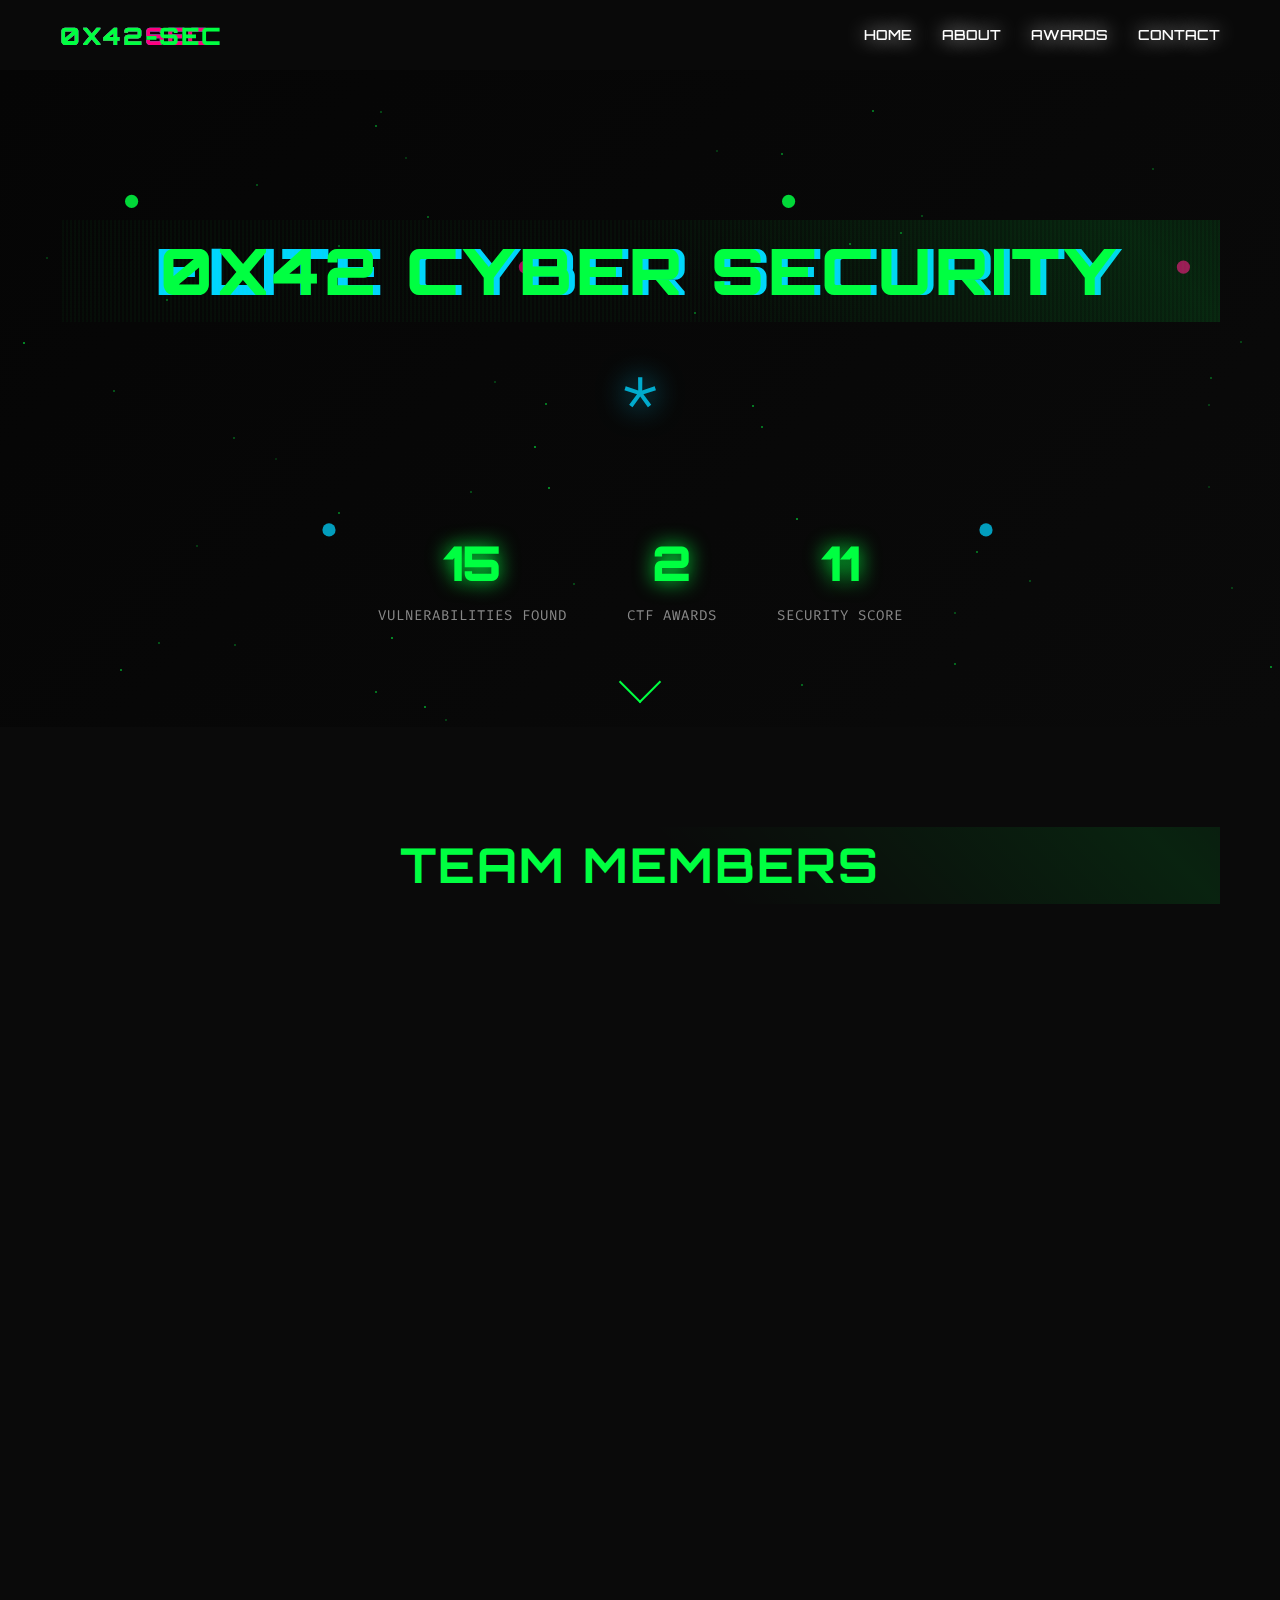
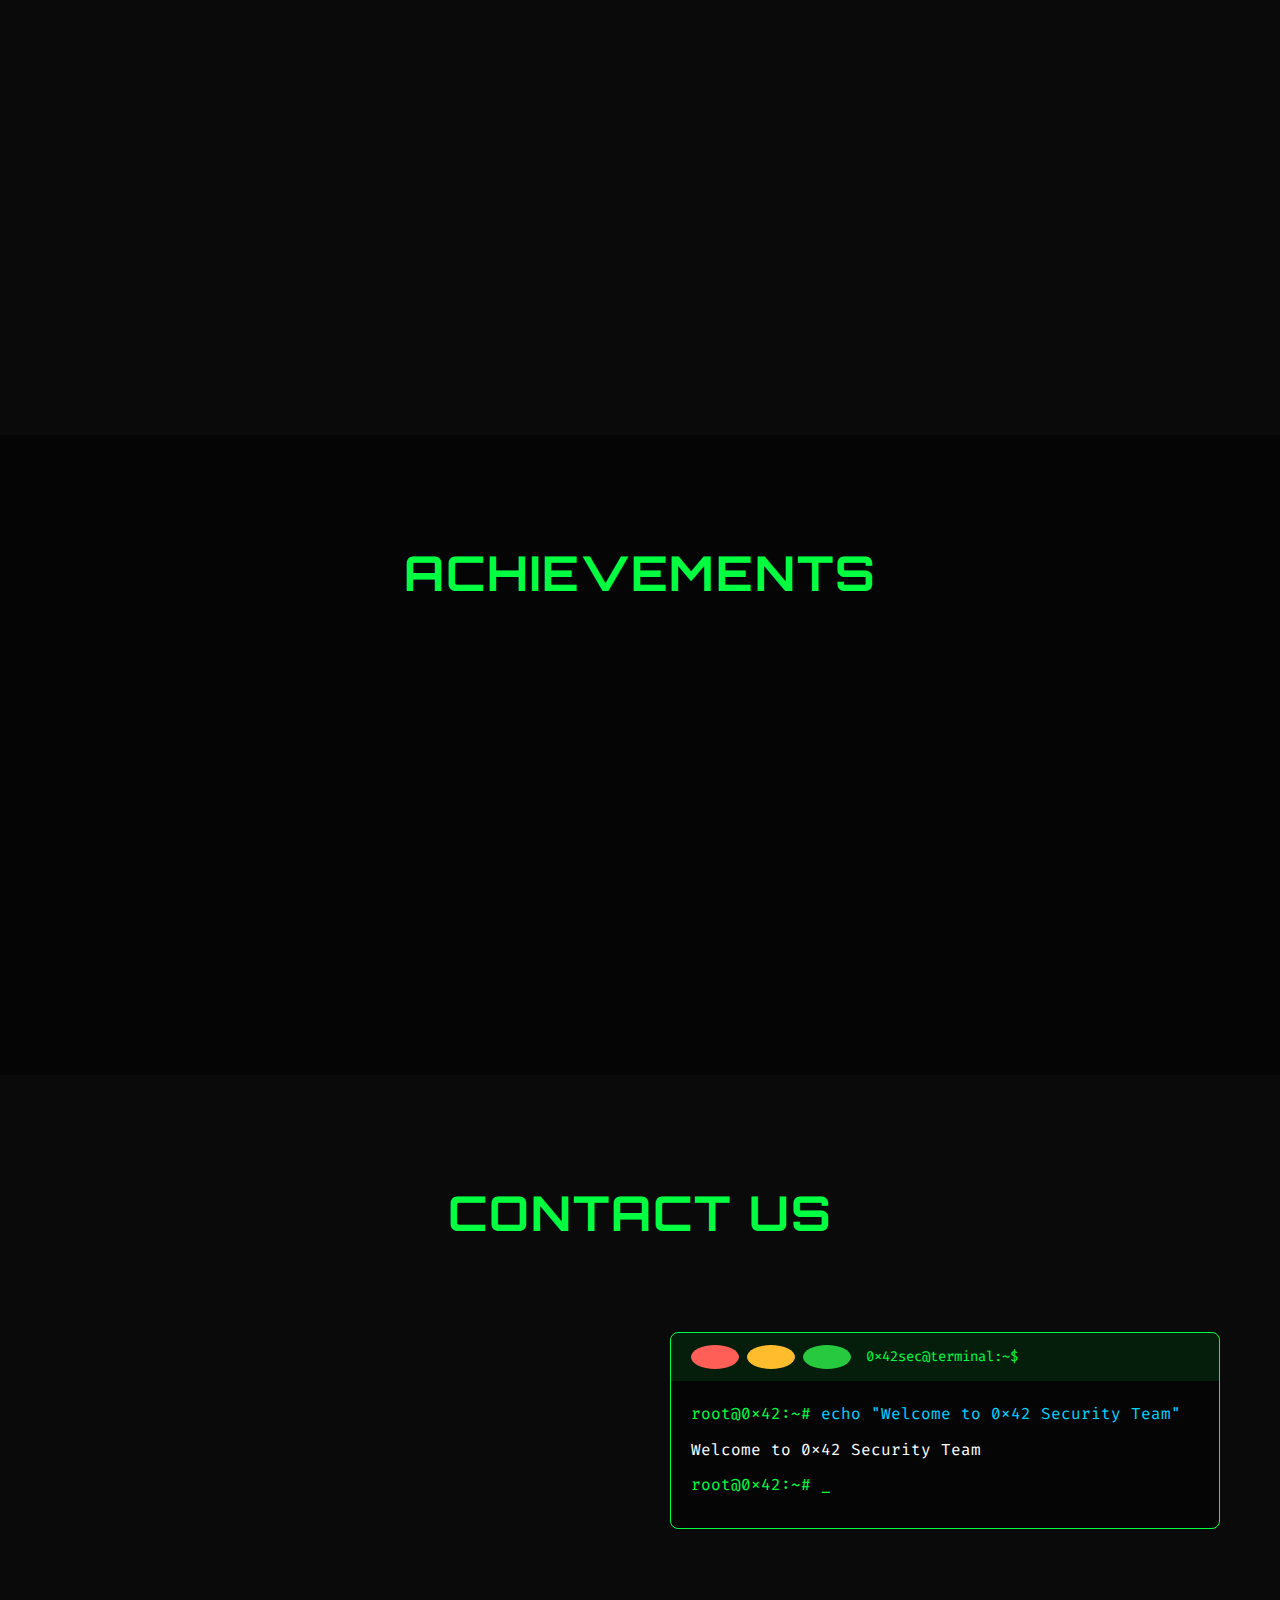
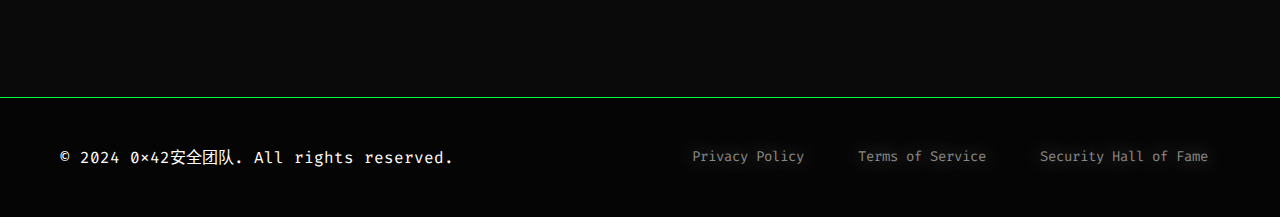
<file: 0x42/index.html>
<!DOCTYPE html>
<html lang="zh-CN">
<head>
    <meta charset="UTF-8">
    <meta name="viewport" content="width=device-width, initial-scale=1.0">
    <title>0x42安全团队 - 0x42 Cyber Security</title>
    <link rel="stylesheet" href="styles.css">
    <link href="https://fonts.googleapis.com/css2?family=Orbitron:wght@400;700;900&family=Fira+Code:wght@300;400;500&display=swap" rel="stylesheet">
</head>
<body>
    <!-- Matrix Rain Background -->
    <canvas id="matrix-canvas"></canvas>
    
    <!-- Glitch Effect Overlay -->
    <div class="glitch-overlay"></div>
    
    <header>
        <nav class="navbar">
            <div class="nav-container">
                <div class="nav-brand">
                    <span class="brand-name glitch-text glitch-hover text-scramble" data-text="0x42Sec">0x42-Sec</span>
                    <span class="brand-subtitle typing-effect">L1in9</span>
                </div>
                <div class="nav-menu">
                    <ul class="nav-list">
                        <li class="nav-item">
                            <a href="#home" class="nav-link neon-text interactive-element">Home</a>
                        </li>
                        <li class="nav-item dropdown">
                            <a href="#about" class="nav-link neon-text interactive-element">About</a>
                        </li>
                        <li class="nav-item">
                            <a href="#awards" class="nav-link neon-text interactive-element">Awards</a>
                        </li>
                        <li class="nav-item">
                            <a href="#contact" class="nav-link neon-text interactive-element">Contact</a>
                        </li>
                    </ul>
                </div>
            </div>
        </nav>
    </header>

    <main>
        <section id="home" class="hero-section">
            <div class="hero-particles"></div>
            <div class="hero-content">
                <div class="hero-text">
                    <h1 class="hero-title glitch-text hologram text-scramble" data-text="ELITE CYBER SECURITY">0x42 CYBER SECURITY</h1>
                    <div class="hero-separator neon-line animate-on-hover">*</div>
                    <p class="hero-subtitle typing-effect neon-text">Penetrating • Defending • Innovating</p>
                    <div class="hero-stats">
                        <div class="stat-item interactive-element magnetic">
                            <span class="stat-number" data-target="137">0</span>
                            <span class="stat-label">Vulnerabilities Found</span>
                        </div>
                        <div class="stat-item interactive-element magnetic">
                            <span class="stat-number" data-target="12">0</span>
                            <span class="stat-label">CTF Awards</span>
                        </div>
                        <div class="stat-item interactive-element magnetic">
                            <span class="stat-number" data-target="99">0</span>
                            <span class="stat-label">Security Score</span>
                        </div>
                    </div>
                </div>
            </div>
            <div class="scroll-indicator interactive-element">
                <div class="scroll-arrow"></div>
            </div>
        </section>

        <section id="about" class="about-section">
            <div class="container">
                <h2 class="section-title glitch-text text-scramble hologram" data-text="TEAM MEMBERS">TEAM MEMBERS</h2>
                <div class="team-grid">
                    <div class="team-member cyber-card card-enhanced tilt-effect particle-hover fade-in-up stagger-1">
                        <div class="member-avatar">
                            <img src="微信图片_20250319202330.jpg" alt="Alex Chen" class="avatar-image interactive-element">
                            <div class="status-indicator online"></div>
                        </div>
                        <div class="member-info">
                            <h3 class="member-name neon-text text-scramble">Alex Chen</h3>
                            <div class="member-role">Team Leader & Penetration Tester</div>
                            <div class="member-bio">
                                <p>10年安全经验，专精Web渗透测试和红队攻击</p>
                            </div>
                            <div class="member-skills">
                                <span class="skill-tag interactive-element btn-ripple">OSCP</span>
                                <span class="skill-tag interactive-element btn-ripple">CISSP</span>
                                <span class="skill-tag interactive-element btn-ripple">Python</span>
                                <span class="skill-tag interactive-element btn-ripple">Metasploit</span>
                            </div>
                            <div class="member-contact">
                                <span class="contact-item interactive-element">📧 alex@0x42sec.com</span>
                                <a href="https://twitter.com/AlexChen_Sec" target="_blank" class="contact-item blog-link interactive-element neon-border">🐦 @AlexChen_Sec</a>
                            </div>
                        </div>
                        <div class="card-glow"></div>
                    </div>

                    <div class="team-member cyber-card card-enhanced tilt-effect particle-hover fade-in-up stagger-2">
                        <div class="member-avatar">
                            <div class="avatar-placeholder interactive-element">👩‍💻</div>
                            <div class="status-indicator online"></div>
                        </div>
                        <div class="member-info">
                            <h3 class="member-name neon-text text-scramble">Sarah Wang</h3>
                            <div class="member-role">Vulnerability Researcher</div>
                            <div class="member-bio">
                                <p>专注于0day挖掘和逆向工程，发现多个CVE漏洞</p>
                            </div>
                            <div class="member-skills">
                                <span class="skill-tag interactive-element btn-ripple">IDA Pro</span>
                                <span class="skill-tag interactive-element btn-ripple">Ghidra</span>
                                <span class="skill-tag interactive-element btn-ripple">Fuzzing</span>
                                <span class="skill-tag interactive-element btn-ripple">C/C++</span>
                            </div>
                            <div class="member-contact">
                                <span class="contact-item interactive-element">📧 sarah@0x42sec.com</span>
                                <a href="https://blog.sarahwang.sec" target="_blank" class="contact-item blog-link interactive-element neon-border">📝 blog.sarahwang.sec</a>
                            </div>
                        </div>
                        <div class="card-glow"></div>
                    </div>

                    <div class="team-member cyber-card card-enhanced tilt-effect particle-hover fade-in-up stagger-3">
                        <div class="member-avatar">
                            <div class="avatar-placeholder interactive-element">👨‍💻</div>
                            <div class="status-indicator away"></div>
                        </div>
                        <div class="member-info">
                            <h3 class="member-name neon-text text-scramble">Mike Johnson</h3>
                            <div class="member-role">Malware Analyst</div>
                            <div class="member-bio">
                                <p>恶意软件分析专家，擅长APT攻击链分析</p>
                            </div>
                            <div class="member-skills">
                                <span class="skill-tag interactive-element btn-ripple">YARA</span>
                                <span class="skill-tag interactive-element btn-ripple">Volatility</span>
                                <span class="skill-tag interactive-element btn-ripple">Assembly</span>
                                <span class="skill-tag interactive-element btn-ripple">SANS</span>
                            </div>
                            <div class="member-contact">
                                <span class="contact-item interactive-element">📧 mike@0x42sec.com</span>
                                <a href="https://blog.mikejohnson.sec" target="_blank" class="contact-item blog-link interactive-element neon-border">📝 blog.mikejohnson.sec</a>
                            </div>
                        </div>
                        <div class="card-glow"></div>
                    </div>

                    <div class="team-member cyber-card card-enhanced tilt-effect particle-hover fade-in-up stagger-4">
                        <div class="member-avatar">
                            <div class="avatar-placeholder interactive-element">👩‍💻</div>
                            <div class="status-indicator online"></div>
                        </div>
                        <div class="member-info">
                            <h3 class="member-name neon-text text-scramble">Lisa Zhang</h3>
                            <div class="member-role">DevSecOps Engineer</div>
                            <div class="member-bio">
                                <p>安全开发运维专家，构建安全CI/CD流水线</p>
                            </div>
                            <div class="member-skills">
                                <span class="skill-tag interactive-element btn-ripple">Docker</span>
                                <span class="skill-tag interactive-element btn-ripple">Kubernetes</span>
                                <span class="skill-tag interactive-element btn-ripple">SAST</span>
                                <span class="skill-tag interactive-element btn-ripple">DAST</span>
                            </div>
                            <div class="member-contact">
                                <span class="contact-item interactive-element">📧 lisa@0x42sec.com</span>
                                <a href="https://github.com/lisazhang" target="_blank" class="contact-item blog-link interactive-element neon-border">💻 github.com/lisazhang</a>
                            </div>
                        </div>
                        <div class="card-glow"></div>
                    </div>

                    <div class="team-member cyber-card card-enhanced tilt-effect particle-hover fade-in-up stagger-5">
                        <div class="member-avatar">
                            <div class="avatar-placeholder interactive-element">👨‍💻</div>
                            <div class="status-indicator online"></div>
                        </div>
                        <div class="member-info">
                            <h3 class="member-name neon-text text-scramble">David Kim</h3>
                            <div class="member-role">Forensics Specialist</div>
                            <div class="member-bio">
                                <p>数字取证专家，专精网络流量分析和事件响应</p>
                            </div>
                            <div class="member-skills">
                                <span class="skill-tag interactive-element btn-ripple">Wireshark</span>
                                <span class="skill-tag interactive-element btn-ripple">Splunk</span>
                                <span class="skill-tag interactive-element btn-ripple">DFIR</span>
                                <span class="skill-tag interactive-element btn-ripple">EnCase</span>
                            </div>
                            <div class="member-contact">
                                <span class="contact-item interactive-element">📧 david@0x42sec.com</span>
                                <span class="contact-item interactive-element">🎓 GCFA Certified</span>
                            </div>
                        </div>
                        <div class="card-glow"></div>
                    </div>

                    <div class="team-member cyber-card card-enhanced tilt-effect particle-hover fade-in-up stagger-5">
                        <div class="member-avatar">
                            <div class="avatar-placeholder">👩‍💻</div>
                            <div class="status-indicator online"></div>
                        </div>
                        <div class="member-info">
                            <h3 class="member-name">Emma Rodriguez</h3>
                            <div class="member-role">Social Engineering Expert</div>
                            <div class="member-bio">
                                <p>社会工程学专家，专注于人员安全意识培训</p>
                            </div>
                            <div class="member-skills">
                                <span class="skill-tag">OSINT</span>
                                <span class="skill-tag">Phishing</span>
                                <span class="skill-tag">Psychology</span>
                                <span class="skill-tag">Training</span>
                            </div>
                            <div class="member-contact">
                                <span class="contact-item">📧 emma@0x42sec.com</span>
                                <span class="contact-item">📚 Security Awareness Lead</span>
                            </div>
                        </div>
                        <div class="card-glow"></div>
                    </div>
                </div>
            </div>
        </section>

        <section id="awards" class="awards-section">
            <div class="container">
                <h2 class="section-title glitch-text" data-text="ACHIEVEMENTS">ACHIEVEMENTS</h2>
                <div class="awards-grid">
                    <div class="award-item">
                        <div class="award-icon">🏆</div>
                        <h3>CTF Championships</h3>
                        <p>Multiple first-place finishes in international competitions</p>
                    </div>
                    <div class="award-item">
                        <div class="award-icon">🎯</div>
                        <h3>Bug Bounty Hunter</h3>
                        <p>Top-ranked researchers on major platforms</p>
                    </div>
                    <div class="award-item">
                        <div class="award-icon">🔐</div>
                        <h3>Security Certifications</h3>
                        <p>OSCP, CISSP, CEH certified professionals</p>
                    </div>
                </div>
            </div>
        </section>

        <section id="contact" class="contact-section">
            <div class="container">
                <h2 class="section-title glitch-text" data-text="CONTACT US">CONTACT US</h2>
                <div class="contact-content">
                    <div class="contact-info">
                        <div class="contact-item">
                            <div class="contact-icon">📧</div>
                            <span>contact@0x42sec.com</span>
                        </div>
                        <div class="contact-item">
                            <div class="contact-icon">🌐</div>
                            <span>www.0x42sec.com</span>
                        </div>
                        <div class="contact-item">
                            <div class="contact-icon">💬</div>
                            <span>Join our Discord community</span>
                        </div>
                    </div>
                    <div class="terminal-window">
                        <div class="terminal-header">
                            <div class="terminal-buttons">
                                <span class="btn red"></span>
                                <span class="btn yellow"></span>
                                <span class="btn green"></span>
                            </div>
                            <span class="terminal-title">0x42sec@terminal:~$</span>
                        </div>
                        <div class="terminal-body">
                            <div class="terminal-line">
                                <span class="prompt">root@0x42:~# </span>
                                <span class="command typing-command">echo "Welcome to 0x42 Security Team"</span>
                            </div>
                            <div class="terminal-line">
                                <span class="output">Welcome to 0x42 Security Team</span>
                            </div>
                            <div class="terminal-line">
                                <span class="prompt">root@0x42:~# </span>
                                <span class="cursor">_</span>
                            </div>
                        </div>
                    </div>
                </div>
            </div>
        </section>
    </main>

    <footer>
        <div class="container">
            <div class="footer-content">
                <p>&copy; 2024 0x42安全团队. All rights reserved.</p>
                <div class="footer-links">
                    <a href="#" class="neon-text">Privacy Policy</a>
                    <a href="#" class="neon-text">Terms of Service</a>
                    <a href="#" class="neon-text">Security Hall of Fame</a>
                </div>
            </div>
        </div>
    </footer>

    <script src="script.js"></script>
</body>
</html>
</file>
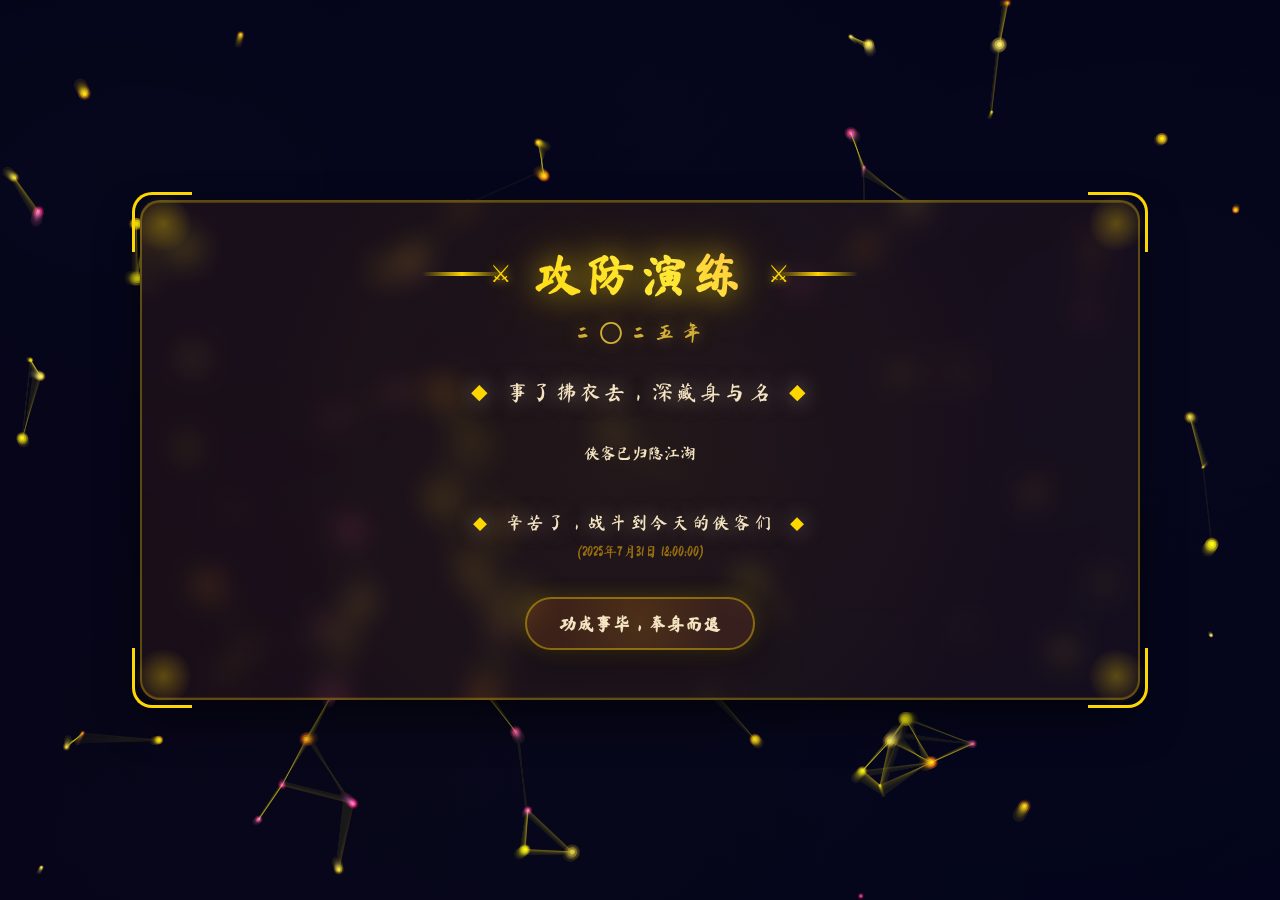
<file: hw/index.html>
<!DOCTYPE html>
<html lang="zh-CN">
<head>
    <meta charset="UTF-8">
    <meta name="viewport" content="width=device-width, initial-scale=1.0">
    <title>2025国家安全攻防演练倒计时</title>
    <link rel="stylesheet" href="style.css">
    <link rel="stylesheet" href="https://cdnjs.cloudflare.com/ajax/libs/font-awesome/6.4.0/css/all.min.css">
    <link href="https://fonts.googleapis.com/css2?family=Ma+Shan+Zheng&family=Zhi+Mang+Xing&display=swap" rel="stylesheet">
</head>
<body>
    <!-- 背景山水画效果 -->
    <div class="mountain-bg"></div>
    <div class="clouds-bg"></div>
    
    <!-- 飘落的花瓣 -->
    <div class="petals-container"></div>
    
    <div class="countdown-container">
        <!-- 武侠风格装饰边框 -->
        <div class="ancient-border">
            <div class="corner top-left"></div>
            <div class="corner top-right"></div>
            <div class="corner bottom-left"></div>
            <div class="corner bottom-right"></div>
        </div>
        
        <!-- 主标题 -->
        <div class="title-section">
            <div class="sword-decoration left"></div>
            <h1>攻防演练</h1>
            <div class="sword-decoration right"></div>
        </div>
        
        <div class="subtitle">二〇二五年</div>
        
        <div class="countdown-title">
            <span class="ancient-text">事了拂衣去，深藏身与名</span>
        </div>
        
        <!-- 倒计时区域 -->
        <div class="countdown" id="countdown">
            <div class="time-section">
                <div class="time-container">
                    <div class="time" id="days">00</div>
                    <div class="time-glow"></div>
                </div>
                <div class="label">天</div>
            </div>
            <div class="time-section">
                <div class="time-container">
                    <div class="time" id="hours">00</div>
                    <div class="time-glow"></div>
                </div>
                <div class="label">时</div>
            </div>
            <div class="time-section">
                <div class="time-container">
                    <div class="time" id="minutes">00</div>
                    <div class="time-glow"></div>
                </div>
                <div class="label">分</div>
            </div>
            <div class="time-section">
                <div class="time-container">
                    <div class="time" id="seconds">00</div>
                    <div class="time-glow"></div>
                </div>
                <div class="label">秒</div>
            </div>
        </div>
        
        <div class="end-time">
            <span class="ancient-text">辛苦了，战斗到今天的侠客们</span>
            <br>
            <span class="modern-time">(2025年7月31日 18:00:00)</span>
        </div>
        
        <div class="security-badge">
            <span>功成事毕，奉身而退</span>
            <div class="badge-glow"></div>
        </div>
    </div>
    
    <!-- 粒子背景 -->
    <canvas id="particle-bg"></canvas>
    
    <script src="script.js"></script>
</body>
</html>
</file>
<file: 0x42/styles.css>
* {
    margin: 0;
    padding: 0;
    box-sizing: border-box;
}

:root {
    --primary-color: #00ff41;
    --secondary-color: #ff0080;
    --accent-color: #00d4ff;
    --bg-dark: #0a0a0a;
    --bg-darker: #050505;
    --text-light: #ffffff;
    --text-gray: #888888;
    --neon-glow: 0 0 20px currentColor;
}

body {
    font-family: 'Fira Code', monospace;
    line-height: 1.6;
    color: var(--text-light);
    background: var(--bg-dark);
    overflow-x: hidden;
}

/* Matrix Rain Background */
#matrix-canvas {
    position: fixed;
    top: 0;
    left: 0;
    width: 100%;
    height: 100%;
    z-index: -2;
    opacity: 0.1;
}

/* Glitch Overlay */
.glitch-overlay {
    position: fixed;
    top: 0;
    left: 0;
    width: 100%;
    height: 100%;
    background: linear-gradient(
        90deg,
        transparent 98%,
        rgba(0, 255, 65, 0.03) 100%
    );
    z-index: -1;
    animation: glitch-overlay 2s infinite;
}

@keyframes glitch-overlay {
    0%, 100% { transform: translateX(0); }
    20% { transform: translateX(-2px); }
    40% { transform: translateX(2px); }
    60% { transform: translateX(-1px); }
    80% { transform: translateX(1px); }
}

/* Glitch Text Effect */
.glitch-text {
    position: relative;
    font-family: 'Orbitron', monospace;
    font-weight: 700;
    text-transform: uppercase;
    letter-spacing: 2px;
}

.glitch-text::before,
.glitch-text::after {
    content: attr(data-text);
    position: absolute;
    top: 0;
    left: 0;
    width: 100%;
    height: 100%;
}

.glitch-text::before {
    animation: glitch-1 0.5s infinite;
    color: var(--secondary-color);
    z-index: -1;
}

.glitch-text::after {
    animation: glitch-2 0.5s infinite;
    color: var(--accent-color);
    z-index: -2;
}

@keyframes glitch-1 {
    0%, 100% { transform: translate(0); }
    20% { transform: translate(-2px, 2px); }
    40% { transform: translate(-2px, -2px); }
    60% { transform: translate(2px, 2px); }
    80% { transform: translate(2px, -2px); }
}

@keyframes glitch-2 {
    0%, 100% { transform: translate(0); }
    20% { transform: translate(2px, 2px); }
    40% { transform: translate(2px, -2px); }
    60% { transform: translate(-2px, 2px); }
    80% { transform: translate(-2px, -2px); }
}

/* Neon Text Effect */
.neon-text {
    color: var(--primary-color);
    text-shadow: var(--neon-glow);
    transition: all 0.3s ease;
    position: relative;
}

.neon-text::after {
    content: '';
    position: absolute;
    top: 0;
    left: 0;
    width: 100%;
    height: 100%;
    background: linear-gradient(45deg, transparent, rgba(0, 255, 65, 0.1), transparent);
    opacity: 0;
    transition: opacity 0.3s ease;
    pointer-events: none;
}

.neon-text:hover::after {
    opacity: 1;
}

.neon-text:hover {
    color: var(--accent-color);
    text-shadow: 0 0 30px currentColor, 0 0 60px currentColor;
    transform: scale(1.05);
}

/* Mouse Trail Effect */
.mouse-trail {
    position: fixed;
    width: 6px;
    height: 6px;
    background: var(--primary-color);
    border-radius: 50%;
    pointer-events: none;
    z-index: 9999;
    opacity: 0.8;
    animation: trail-fade 0.5s ease-out forwards;
}

@keyframes trail-fade {
    0% {
        opacity: 0.8;
        transform: scale(1);
    }
    100% {
        opacity: 0;
        transform: scale(0.3);
    }
}

/* Typing Effect */
.typing-effect {
    overflow: hidden;
    border-right: 2px solid var(--primary-color);
    white-space: nowrap;
    animation: typing 3s steps(40, end), blink-caret 0.75s step-end infinite;
}

@keyframes typing {
    from { width: 0; }
    to { width: 100%; }
}

@keyframes blink-caret {
    from, to { border-color: transparent; }
    50% { border-color: var(--primary-color); }
}

/* Header Styles */
.navbar {
    background: rgba(10, 10, 10, 0.95);
    backdrop-filter: blur(10px);
    position: fixed;
    top: 0;
    width: 100%;
    z-index: 1000;
}

.nav-container {
    max-width: 1200px;
    margin: 0 auto;
    padding: 0 20px;
    display: flex;
    justify-content: space-between;
    align-items: center;
    height: 70px;
}

.nav-brand {
    display: flex;
    flex-direction: column;
    align-items: flex-start;
}

.brand-name {
    font-size: 24px;
    font-weight: 900;
    color: var(--primary-color);
    text-decoration: none;
    font-family: 'Orbitron', monospace;
}

.brand-subtitle {
    font-size: 12px;
    color: var(--text-gray);
    margin-top: -2px;
    font-family: 'Fira Code', monospace;
}

.nav-menu {
    display: flex;
    align-items: center;
}

.nav-list {
    display: flex;
    list-style: none;
    align-items: center;
    margin: 0;
    padding: 0;
}

.nav-item {
    position: relative;
    margin-left: 30px;
}

.nav-link {
    text-decoration: none;
    color: var(--text-light);
    font-weight: 500;
    padding: 10px 0;
    transition: all 0.3s ease;
    font-family: 'Orbitron', monospace;
    text-transform: uppercase;
    font-size: 14px;
    position: relative;
    overflow: hidden;
}

/* Dropdown Menu */
.dropdown-menu {
    position: absolute;
    top: 100%;
    left: 0;
    background: rgba(10, 10, 10, 0.95);
    backdrop-filter: blur(10px);
    min-width: 250px;
    border: 1px solid var(--primary-color);
    border-radius: 4px;
    opacity: 0;
    visibility: hidden;
    transform: translateY(-10px);
    transition: all 0.3s ease;
    list-style: none;
    padding: 10px 0;
}

.dropdown:hover .dropdown-menu {
    opacity: 1;
    visibility: visible;
    transform: translateY(0);
}

.dropdown-menu a {
    display: block;
    padding: 12px 20px;
    color: var(--text-light);
    text-decoration: none;
    transition: all 0.3s ease;
    font-family: 'Fira Code', monospace;
    position: relative;
    overflow: hidden;
}

.dropdown-menu a::before {
    content: '';
    position: absolute;
    top: 0;
    left: -100%;
    width: 100%;
    height: 100%;
    background: linear-gradient(90deg, transparent, rgba(0, 255, 65, 0.2), transparent);
    transition: left 0.4s ease;
}

.dropdown-menu a:hover::before {
    left: 100%;
}

.dropdown-menu a:hover {
    background: rgba(0, 255, 65, 0.1);
    color: var(--primary-color);
    text-shadow: var(--neon-glow);
    transform: translateX(10px);
}

/* Hero Section */
.hero-section {
    background: linear-gradient(135deg, var(--bg-darker) 0%, var(--bg-dark) 100%);
    color: white;
    padding: 150px 0 100px;
    text-align: center;
    margin-top: 70px;
    position: relative;
    overflow: hidden;
}

.hero-particles {
    position: absolute;
    top: 0;
    left: 0;
    width: 100%;
    height: 100%;
    background: url('data:image/svg+xml,<svg xmlns="http://www.w3.org/2000/svg" viewBox="0 0 100 100"><circle cx="20" cy="20" r="1" fill="%2300ff41" opacity="0.3"><animate attributeName="opacity" values="0.3;1;0.3" dur="2s" repeatCount="indefinite"/></circle><circle cx="80" cy="30" r="1" fill="%23ff0080" opacity="0.3"><animate attributeName="opacity" values="0.3;1;0.3" dur="3s" repeatCount="indefinite"/></circle><circle cx="50" cy="70" r="1" fill="%2300d4ff" opacity="0.3"><animate attributeName="opacity" values="0.3;1;0.3" dur="2.5s" repeatCount="indefinite"/></circle></svg>') repeat;
    animation: float 20s infinite linear;
}

@keyframes float {
    0% { transform: translateY(0px); }
    100% { transform: translateY(-100px); }
}

.hero-content {
    max-width: 1200px;
    margin: 0 auto;
    padding: 0 20px;
    position: relative;
    z-index: 2;
}

.hero-title {
    font-size: 64px;
    font-weight: 900;
    letter-spacing: 4px;
    margin-bottom: 20px;
    font-family: 'Orbitron', monospace;
    color: var(--primary-color);
}

.hero-separator {
    font-size: 64px;
    font-weight: 100;
    opacity: 0.8;
    margin: 20px 0;
    color: var(--accent-color);
}

.neon-line {
    text-shadow: 0 0 30px currentColor;
    animation: pulse-neon 2s infinite;
}

@keyframes pulse-neon {
    0%, 100% { text-shadow: 0 0 30px currentColor; }
    50% { text-shadow: 0 0 50px currentColor, 0 0 80px currentColor; }
}

.hero-subtitle {
    font-size: 24px;
    margin: 30px 0;
    color: var(--text-gray);
    font-family: 'Fira Code', monospace;
}

.hero-stats {
    display: flex;
    justify-content: center;
    gap: 60px;
    margin-top: 50px;
}

.stat-item {
    text-align: center;
}

.stat-number {
    display: block;
    font-size: 48px;
    font-weight: 900;
    color: var(--primary-color);
    font-family: 'Orbitron', monospace;
    text-shadow: var(--neon-glow);
}

.stat-label {
    font-size: 14px;
    color: var(--text-gray);
    text-transform: uppercase;
    letter-spacing: 1px;
}

.scroll-indicator {
    position: absolute;
    bottom: 30px;
    left: 50%;
    transform: translateX(-50%);
}

.scroll-arrow {
    width: 30px;
    height: 30px;
    border: 2px solid var(--primary-color);
    border-top: none;
    border-right: none;
    transform: rotate(-45deg);
    animation: bounce 2s infinite;
}

@keyframes bounce {
    0%, 20%, 50%, 80%, 100% { transform: translateY(0) rotate(-45deg); }
    40% { transform: translateY(-10px) rotate(-45deg); }
    60% { transform: translateY(-5px) rotate(-45deg); }
}

/* Section Styles */
.container {
    max-width: 1200px;
    margin: 0 auto;
    padding: 0 20px;
}

section {
    padding: 100px 0;
}

.section-title {
    text-align: center;
    font-size: 48px;
    margin-bottom: 80px;
    color: var(--primary-color);
    font-family: 'Orbitron', monospace;
    transition: all 0.3s ease;
    cursor: default;
    position: relative;
}

.section-title:hover {
    transform: scale(1.05);
    text-shadow: 0 0 30px var(--primary-color);
    filter: brightness(1.2);
}

/* About Section */
.about-section {
    background: var(--bg-dark);
}

/* Team Members Section */
.team-grid {
    display: grid;
    grid-template-columns: repeat(auto-fit, minmax(300px, 1fr));
    gap: 40px; /* 从25px增加到40px */
    margin-top: 50px;
    padding: 0 20px;
}

@media (max-width: 768px) {
    .team-grid {
        grid-template-columns: 1fr;
        gap: 30px; /* 从20px增加到30px */
    }
}

@media (min-width: 1200px) {
    .team-grid {
        grid-template-columns: repeat(3, 1fr);
    }
}

.team-member {
    background: rgba(0, 255, 65, 0.05);
    border: 1px solid rgba(0, 255, 65, 0.2);
    border-radius: 15px;
    padding: 25px;
    transition: all 0.3s ease;
    position: relative;
    overflow: hidden;
    display: flex;
    flex-direction: column;
    align-items: center;
    text-align: center;
}

.team-member:hover {
    transform: translateY(-10px) scale(1.05);
    border-color: var(--primary-color);
    box-shadow: 0 20px 40px rgba(0, 255, 65, 0.3);
}

.member-avatar {
    position: relative;
    margin-bottom: 20px;
}

.avatar-placeholder {
    width: 80px;
    height: 80px;
    background: linear-gradient(45deg, var(--primary-color), var(--secondary-color));
    border-radius: 50%;
    display: flex;
    align-items: center;
    justify-content: center;
    font-size: 2rem;
    margin: 0 auto;
    border: 3px solid rgba(0, 255, 65, 0.3);
    transition: all 0.3s ease;
}

.avatar-image {
    width: 80px;
    height: 80px;
    border-radius: 50%;
    object-fit: cover;
    margin: 0 auto;
    border: 3px solid rgba(0, 255, 65, 0.3);
    transition: all 0.3s ease;
    display: block;
}

.team-member:hover .avatar-placeholder,
.team-member:hover .avatar-image {
    transform: scale(1.1);
}

/* Enhanced Interactive Effects */
.interactive-element {
    transition: all 0.3s cubic-bezier(0.4, 0, 0.2, 1);
    cursor: pointer;
}

/* 为团队成员内的interactive-element禁用默认hover效果 */
.team-member .interactive-element:hover {
    transform: none;
    filter: brightness(1.1);
}

/* 为非团队成员的interactive-element保留原有效果 */
.interactive-element:not(.team-member *):hover {
    transform: translateY(-2px);
    filter: brightness(1.2);
}

/* Enhanced Card Hover Effects */
.card-enhanced {
    position: relative;
    overflow: hidden;
    transition: all 0.4s cubic-bezier(0.4, 0, 0.2, 1);
    transform-style: preserve-3d;
}

/* 为团队成员的card-enhanced禁用transform效果 */
.team-member.card-enhanced:hover {
    box-shadow: 
        0 20px 40px rgba(0, 255, 65, 0.2),
        0 0 30px rgba(0, 255, 65, 0.1),
        inset 0 0 20px rgba(0, 255, 65, 0.05);
    border-color: #00ff41;
    /* 不添加transform，让team-member的transform生效 */
}

/* 为非团队成员的card-enhanced保留原有效果 */
.card-enhanced:not(.team-member):hover {
    box-shadow: 
        0 20px 40px rgba(0, 255, 65, 0.2),
        0 0 30px rgba(0, 255, 65, 0.1),
        inset 0 0 20px rgba(0, 255, 65, 0.05);
    border-color: #00ff41;
    transform: translateY(-5px);
}

.card-enhanced::before {
    content: '';
    position: absolute;
    top: 0;
    left: -100%;
    width: 100%;
    height: 100%;
    background: linear-gradient(90deg, transparent, rgba(0, 255, 65, 0.1), transparent);
    transition: left 0.5s;
    z-index: 1;
}

.card-enhanced:hover::before {
    left: 100%;
}

/* Tilt Effect */
.tilt-effect {
    transition: transform 0.3s ease-out;
}

/* Magnetic Effect */
.magnetic {
    transition: transform 0.2s ease-out;
    will-change: transform;
}

/* Enhanced Ripple Animation */
@keyframes ripple {
    0% {
        transform: scale(0);
        opacity: 1;
    }
    100% {
        transform: scale(4);
        opacity: 0;
    }
}

/* Particle Hover Effect */
.particle-hover {
    position: relative;
    overflow: hidden;
}

.particle-hover::after {
    content: '';
    position: absolute;
    top: 50%;
    left: 50%;
    width: 0;
    height: 0;
    background: radial-gradient(circle, rgba(0, 255, 65, 0.3) 0%, transparent 70%);
    border-radius: 50%;
    transform: translate(-50%, -50%);
    transition: all 0.6s ease;
    pointer-events: none;
}

.particle-hover:hover::after {
    width: 200px;
    height: 200px;
}

/* Enhanced Glow Effects */
.glow-on-hover {
    transition: all 0.3s ease;
}

.glow-on-hover:hover {
    box-shadow: 
        0 0 20px rgba(0, 255, 65, 0.6),
        0 0 40px rgba(0, 255, 65, 0.4),
        0 0 60px rgba(0, 255, 65, 0.2);
    text-shadow: 0 0 10px rgba(0, 255, 65, 0.8);
}

/* Cyberpunk Grid Effect */
.cyberpunk-grid {
    background-image: 
        linear-gradient(rgba(0, 255, 65, 0.1) 1px, transparent 1px),
        linear-gradient(90deg, rgba(0, 255, 65, 0.1) 1px, transparent 1px);
    background-size: 20px 20px;
    transition: background-size 0.3s ease;
}

.cyberpunk-grid:hover {
    background-size: 15px 15px;
}

/* Enhanced Button Ripple */
.btn-ripple {
    position: relative;
    overflow: hidden;
    transform: translate3d(0, 0, 0);
}

.btn-ripple::before {
    content: '';
    position: absolute;
    top: 50%;
    left: 50%;
    width: 0;
    height: 0;
    border-radius: 50%;
    background: rgba(255, 255, 255, 0.5);
    transform: translate(-50%, -50%);
    transition: width 0.6s, height 0.6s;
}

.btn-ripple:hover::before {
    width: 300px;
    height: 300px;
}

/* Hologram Effect */
.hologram {
    position: relative;
    background: linear-gradient(45deg, transparent 30%, rgba(0, 255, 65, 0.1) 50%, transparent 70%);
    background-size: 200% 200%;
    animation: hologram-scan 3s linear infinite;
}

@keyframes hologram-scan {
    0% { background-position: -200% -200%; }
    100% { background-position: 200% 200%; }
}

.hologram::before {
    content: '';
    position: absolute;
    top: 0;
    left: 0;
    right: 0;
    bottom: 0;
    background: 
        repeating-linear-gradient(
            90deg,
            transparent,
            transparent 2px,
            rgba(0, 255, 65, 0.03) 2px,
            rgba(0, 255, 65, 0.03) 4px
        );
    pointer-events: none;
}

/* Matrix Code Rain on Hover */
.matrix-hover {
    position: relative;
    overflow: hidden;
}

.matrix-hover::after {
    content: '01010101010101010101010101010101010101010101';
    position: absolute;
    top: -100%;
    left: 0;
    right: 0;
    color: rgba(0, 255, 65, 0.3);
    font-family: 'Courier New', monospace;
    font-size: 12px;
    line-height: 1;
    white-space: nowrap;
    overflow: hidden;
    transition: top 0.5s ease;
    pointer-events: none;
}

.matrix-hover:hover::after {
    top: 100%;
}

/* Enhanced Scroll Animations */
.fade-in-up {
    opacity: 0;
    transform: translateY(50px);
    transition: all 0.8s cubic-bezier(0.4, 0, 0.2, 1);
}

.slide-in-left {
    opacity: 0;
    transform: translateX(-50px);
    transition: all 0.8s cubic-bezier(0.4, 0, 0.2, 1);
}

.slide-in-right {
    opacity: 0;
    transform: translateX(50px);
    transition: all 0.8s cubic-bezier(0.4, 0, 0.2, 1);
}

.zoom-in {
    opacity: 0;
    transform: scale(0.8);
    transition: all 0.8s cubic-bezier(0.4, 0, 0.2, 1);
}

/* Stagger Animation Classes */
.stagger-1 { animation-delay: 0.1s; }
.stagger-2 { animation-delay: 0.2s; }
.stagger-3 { animation-delay: 0.3s; }
.stagger-4 { animation-delay: 0.4s; }
.stagger-5 { animation-delay: 0.5s; }

/* Enhanced Skill Tags */
.skill-tag {
    transition: all 0.3s ease;
    animation: float 3s ease-in-out infinite;
}

.skill-tag:hover {
    transform: translateY(-5px) scale(1.05);
    box-shadow: 0 10px 20px rgba(0, 255, 65, 0.3);
    animation: float 3s ease-in-out infinite, glow-pulse 1s infinite;
}

/* Enhanced Mouse Trail */
.mouse-trail {
    position: fixed;
    width: 6px;
    height: 6px;
    background: radial-gradient(circle, #00ff41 0%, transparent 70%);
    border-radius: 50%;
    pointer-events: none;
    z-index: 9999;
    animation: trail-fade 0.5s ease-out forwards;
}

@keyframes trail-fade {
    0% {
        opacity: 1;
        transform: scale(1);
    }
    100% {
        opacity: 0;
        transform: scale(0);
    }
}

/* Parallax Enhancement */
.parallax-element {
    will-change: transform;
}

/* Enhanced Navigation Hover */
.nav-link {
    position: relative;
    overflow: hidden;
}

.nav-link::after {
    content: '';
    position: absolute;
    bottom: 0;
    left: -100%;
    width: 100%;
    height: 2px;
    background: linear-gradient(90deg, transparent, #00ff41, transparent);
    transition: left 0.5s ease;
}

.nav-link:hover::after {
    left: 100%;
}

/* Enhanced Team Member Cards */
.team-member {
    transition: all 0.5s cubic-bezier(0.4, 0, 0.2, 1);
    transform-origin: center;
}

.team-member:hover {
    transform: translateY(-5px) scale(1.02);
}

.team-member .avatar {
    transition: all 0.4s ease;
    position: relative;
    overflow: hidden;
}

.team-member .avatar::before {
    content: '';
    position: absolute;
    top: 0;
    left: 0;
    right: 0;
    bottom: 0;
    background: linear-gradient(45deg, transparent 30%, rgba(0, 255, 65, 0.2) 50%, transparent 70%);
    opacity: 0;
    transition: opacity 0.3s ease;
}

.team-member:hover .avatar::before {
    opacity: 1;
}

/* Contact Item Enhancements */
.contact-item {
    transition: all 0.3s ease;
    position: relative;
}

.contact-item::before {
    content: '';
    position: absolute;
    top: 0;
    left: 0;
    right: 0;
    bottom: 0;
    background: rgba(0, 255, 65, 0.1);
    opacity: 0;
    transition: opacity 0.3s ease;
    border-radius: inherit;
}

.contact-item:hover::before {
    opacity: 1;
}

.contact-item:hover {
    transform: translateX(5px);
    border-left: 3px solid #00ff41;
    box-shadow: 0 0 30px rgba(0, 255, 65, 0.5);
}

.status-indicator.offline {
    background: #666;
}

/* Additional Animation Keyframes for Enhanced Effects */

@keyframes ripple {
    0% {
        transform: scale(0);
        opacity: 1;
    }
    100% {
        transform: scale(4);
        opacity: 0;
    }
}

@keyframes float {
    0%, 100% {
        transform: translateY(0px);
    }
    50% {
        transform: translateY(-10px);
    }
}

@keyframes slideInFromLeft {
    0% {
        transform: translateX(-100%);
        opacity: 0;
    }
    100% {
        transform: translateX(0);
        opacity: 1;
    }
}

@keyframes slideInFromRight {
    0% {
        transform: translateX(100%);
        opacity: 0;
    }
    100% {
        transform: translateX(0);
        opacity: 1;
    }
}

@keyframes slideInFromBottom {
    0% {
        transform: translateY(100%);
        opacity: 0;
    }
    100% {
        transform: translateY(0);
        opacity: 1;
    }
}

@keyframes zoomIn {
    0% {
        transform: scale(0);
        opacity: 0;
    }
    100% {
        transform: scale(1);
        opacity: 1;
    }
}

@keyframes rotateIn {
    0% {
        transform: rotate(-180deg) scale(0);
        opacity: 0;
    }
    100% {
        transform: rotate(0deg) scale(1);
        opacity: 1;
    }
}

@keyframes glow-pulse {
    0%, 100% {
        box-shadow: 0 0 5px var(--primary-color);
    }
    50% {
        box-shadow: 0 0 20px var(--primary-color), 0 0 30px var(--primary-color);
    }
}

@keyframes text-glow {
    0%, 100% {
        text-shadow: 0 0 10px var(--primary-color);
    }
    50% {
        text-shadow: 0 0 20px var(--primary-color), 0 0 30px var(--primary-color);
    }
}

@keyframes shake {
    0%, 100% { transform: translateX(0); }
    10%, 30%, 50%, 70%, 90% { transform: translateX(-2px); }
    20%, 40%, 60%, 80% { transform: translateX(2px); }
}

@keyframes fadeInUp {
    0% {
        opacity: 0;
        transform: translateY(30px);
    }
    100% {
        opacity: 1;
        transform: translateY(0);
    }
}

@keyframes fadeInDown {
    0% {
        opacity: 0;
        transform: translateY(-30px);
    }
    100% {
        opacity: 1;
        transform: translateY(0);
    }
}

@keyframes fadeInLeft {
    0% {
        opacity: 0;
        transform: translateX(-30px);
    }
    100% {
        opacity: 1;
        transform: translateX(0);
    }
}

@keyframes fadeInRight {
    0% {
        opacity: 0;
        transform: translateX(30px);
    }
    100% {
        opacity: 1;
        transform: translateX(0);
    }
}

/* Enhanced Hover States with Animations */
.animate-on-hover {
    transition: all 0.3s ease;
}

.animate-on-hover:hover {
    animation: glow-pulse 1s infinite;
}

.slide-in-left {
    animation: slideInFromLeft 0.8s ease-out;
}

.slide-in-right {
    animation: slideInFromRight 0.8s ease-out;
}

.slide-in-bottom {
    animation: slideInFromBottom 0.8s ease-out;
}

.zoom-in {
    animation: zoomIn 0.6s ease-out;
}

.rotate-in {
    animation: rotateIn 0.8s ease-out;
}

.fade-in-up {
    animation: fadeInUp 0.8s ease-out;
}

.fade-in-down {
    animation: fadeInDown 0.8s ease-out;
}

.fade-in-left {
    animation: fadeInLeft 0.8s ease-out;
}

.fade-in-right {
    animation: fadeInRight 0.8s ease-out;
}

/* Stagger Animation Classes */
.stagger-1 { animation-delay: 0.1s; }
.stagger-2 { animation-delay: 0.2s; }
.stagger-3 { animation-delay: 0.3s; }
.stagger-4 { animation-delay: 0.4s; }
.stagger-5 { animation-delay: 0.5s; }
.stagger-6 { animation-delay: 0.6s; }

/* Interactive Elements Enhancement */
.interactive-element {
    transition: all 0.3s cubic-bezier(0.4, 0, 0.2, 1);
    cursor: pointer;
}

.interactive-element:hover {
    transform: translateY(-5px) scale(1.02);
    filter: brightness(1.1);
}

.interactive-element:active {
    transform: translateY(-2px) scale(0.98);
}

/* Magnetic Effect Enhancement */
.magnetic {
    transition: transform 0.2s ease-out;
}

/* Tilt Effect */
.tilt-effect {
    transition: transform 0.3s ease;
    transform-style: preserve-3d;
}

/* Glitch Effect Enhancement */
.glitch-hover:hover {
    animation: shake 0.5s ease-in-out;
}

/* Neon Border Effect */
.neon-border {
    border: 2px solid var(--primary-color);
    box-shadow: 
        0 0 5px var(--primary-color),
        inset 0 0 5px var(--primary-color);
    transition: all 0.3s ease;
}

.neon-border:hover {
    box-shadow: 
        0 0 20px var(--primary-color),
        0 0 40px var(--primary-color),
        inset 0 0 20px var(--primary-color);
}

/* Particle Effect on Hover */
.particle-hover {
    position: relative;
    overflow: hidden;
}

.particle-hover::before {
    content: '';
    position: absolute;
    top: 0;
    left: 0;
    width: 100%;
    height: 100%;
    background: radial-gradient(circle, var(--primary-color) 1px, transparent 1px);
    background-size: 20px 20px;
    opacity: 0;
    transition: opacity 0.3s ease;
    pointer-events: none;
}

.particle-hover:hover::before {
    opacity: 0.1;
    animation: float 2s ease-in-out infinite;
}

/* Cyberpunk Grid Effect */
.cyber-grid {
    background-image: 
        linear-gradient(rgba(0, 255, 65, 0.1) 1px, transparent 1px),
        linear-gradient(90deg, rgba(0, 255, 65, 0.1) 1px, transparent 1px);
    background-size: 20px 20px;
    position: relative;
}

.cyber-grid::before {
    content: '';
    position: absolute;
    top: 0;
    left: 0;
    width: 100%;
    height: 100%;
    background: linear-gradient(45deg, transparent 49%, rgba(0, 255, 65, 0.05) 50%, transparent 51%);
    opacity: 0;
    transition: opacity 0.3s ease;
}

.cyber-grid:hover::before {
    opacity: 1;
}

/* Enhanced Card Hover Effects */
.card-enhanced {
    position: relative;
    overflow: hidden;
    transition: all 0.3s ease;
}

.card-enhanced::before {
    content: '';
    position: absolute;
    top: 0;
    left: -100%;
    width: 100%;
    height: 100%;
    background: linear-gradient(90deg, transparent, rgba(255, 255, 255, 0.1), transparent);
    transition: left 0.5s ease;
}

.card-enhanced:hover::before {
    left: 100%;
}

.card-enhanced:hover {
    transform: translateY(-10px) rotateX(5deg);
    box-shadow: 0 20px 40px rgba(0, 255, 65, 0.3);
}

/* Button Ripple Effect */
.btn-ripple {
    position: relative;
    overflow: hidden;
}

.btn-ripple::after {
    content: '';
    position: absolute;
    top: 50%;
    left: 50%;
    width: 0;
    height: 0;
    border-radius: 50%;
    background: rgba(255, 255, 255, 0.3);
    transform: translate(-50%, -50%);
    transition: width 0.3s ease, height 0.3s ease;
}

.btn-ripple:hover::after {
    width: 300px;
    height: 300px;
}

/* Text Scramble Effect */
.text-scramble {
    position: relative;
}

.text-scramble:hover {
    animation: text-scramble 0.5s ease-in-out;
}

@keyframes text-scramble {
    0%, 100% { opacity: 1; }
    50% { opacity: 0.5; }
}

/* Hologram Effect */
.hologram {
    position: relative;
    background: linear-gradient(45deg, transparent 30%, rgba(0, 255, 65, 0.1) 50%, transparent 70%);
    background-size: 200% 200%;
    animation: hologram-shift 3s ease-in-out infinite;
}

@keyframes hologram-shift {
    0%, 100% { background-position: 0% 50%; }
    50% { background-position: 100% 50%; }
}

/* Matrix Code Rain on Hover */
.matrix-hover {
    position: relative;
    overflow: hidden;
}

.matrix-hover::after {
    content: '01010101010101010101010101010101010101010101';
    position: absolute;
    top: -100%;
    left: 0;
    width: 100%;
    height: 100%;
    color: var(--primary-color);
    font-family: 'Fira Code', monospace;
    font-size: 12px;
    line-height: 1.2;
    opacity: 0;
    transition: all 0.5s ease;
    word-wrap: break-word;
    overflow: hidden;
}

.matrix-hover:hover::after {
    top: 0;
    opacity: 0.3;
    animation: matrix-rain 2s linear infinite;
}

@keyframes matrix-rain {
    0% { transform: translateY(-100%); }
    100% { transform: translateY(100%); }
}-indicator {
    position: absolute;
    bottom: 5px;
    right: 5px;
    width: 16px;
    height: 16px;
    border-radius: 50%;
    border: 2px solid #000;
}

.status-indicator.online {
    background: #00ff41;
    box-shadow: 0 0 10px #00ff41;
}

.status-indicator.away {
    background: #ff9500;
    box-shadow: 0 0 10px #ff9500;
}

.member-info {
    width: 100%;
}

.member-name {
    color: var(--primary-color);
    font-size: 1.4rem;
    margin-bottom: 8px;
    font-weight: 600;
}

.member-role {
    color: var(--secondary-color);
    font-size: 1rem;
    margin-bottom: 15px;
    font-weight: 500;
}

.member-bio {
    margin-bottom: 20px;
}

.member-bio p {
    color: #ccc;
    line-height: 1.6;
    font-size: 0.9rem;
}

.member-skills {
    display: flex;
    flex-wrap: wrap;
    gap: 8px;
    justify-content: center;
    margin-bottom: 20px;
}

.skill-tag {
    background: rgba(0, 255, 65, 0.1);
    color: var(--primary-color);
    padding: 4px 10px;
    border-radius: 15px;
    font-size: 0.75rem;
    border: 1px solid rgba(0, 255, 65, 0.3);
    transition: all 0.3s ease;
}

.skill-tag:hover {
    background: rgba(0, 255, 65, 0.2);
    transform: scale(1.05);
}

.member-contact {
    display: flex;
    flex-direction: column;
    gap: 8px;
    align-items: center;
}

/* Member contact items */
.member-contact .contact-item {
    color: #999;
    font-size: 0.8rem;
    padding: 4px 8px;
    background: rgba(255, 255, 255, 0.05);
    border-radius: 10px;
    transition: all 0.3s ease;
    text-decoration: none;
    display: inline-block;
    position: relative;
    z-index: 10;
}

.member-contact .contact-item:hover {
    color: var(--primary-color);
    background: rgba(0, 255, 65, 0.1);
}

/* Blog and social media links */
.member-contact .blog-link {
    cursor: pointer;
    position: relative;
    overflow: hidden;
    z-index: 15;
}

.member-contact .blog-link:hover {
    color: var(--secondary-color) !important;
    background: rgba(255, 20, 147, 0.1) !important;
    transform: translateY(-2px);
    box-shadow: 0 4px 15px rgba(255, 20, 147, 0.3);
}

.member-contact .blog-link::before {
    content: '';
    position: absolute;
    top: 0;
    left: -100%;
    width: 100%;
    height: 100%;
    background: linear-gradient(90deg, transparent, rgba(255, 255, 255, 0.2), transparent);
    transition: left 0.5s;
    z-index: -1;
}

.member-contact .blog-link:hover::before {
    left: 100%;
}

/* Legacy styles for backward compatibility */
.about-grid {
    display: grid;
    grid-template-columns: repeat(auto-fit, minmax(350px, 1fr));
    gap: 40px;
    margin-top: 50px;
}

.cyber-card {
    background: linear-gradient(145deg, rgba(0, 255, 65, 0.05), rgba(0, 212, 255, 0.05));
    border: 1px solid var(--primary-color);
    border-radius: 12px;
    padding: 30px;
    position: relative;
    overflow: hidden;
    transition: all 0.3s ease;
}

.cyber-card:hover {
    transform: translateY(-5px);
    border-color: var(--accent-color);
    box-shadow: 0 15px 30px rgba(0, 255, 65, 0.2);
}

.card-header {
    display: flex;
    align-items: center;
    margin-bottom: 20px;
}

.card-icon {
    font-size: 32px;
    margin-right: 15px;
}

.card-header h3 {
    font-size: 24px;
    color: var(--primary-color);
    font-family: 'Orbitron', monospace;
}

.card-content p {
    color: var(--text-gray);
    margin-bottom: 20px;
    line-height: 1.6;
}

.tech-stack {
    display: flex;
    flex-wrap: wrap;
    gap: 10px;
}

.tech-tag {
    background: rgba(0, 255, 65, 0.1);
    border: 1px solid var(--primary-color);
    padding: 5px 12px;
    border-radius: 20px;
    font-size: 12px;
    color: var(--primary-color);
    font-family: 'Fira Code', monospace;
    transition: all 0.3s ease;
    cursor: pointer;
    position: relative;
    overflow: hidden;
}

.tech-tag::before {
    content: '';
    position: absolute;
    top: 0;
    left: -100%;
    width: 100%;
    height: 100%;
    background: linear-gradient(90deg, transparent, rgba(0, 255, 65, 0.3), transparent);
    transition: left 0.4s ease;
}

.tech-tag:hover::before {
    left: 100%;
}

.tech-tag:hover {
    background: rgba(0, 255, 65, 0.2);
    transform: translateY(-2px) scale(1.1);
    box-shadow: 0 5px 15px rgba(0, 255, 65, 0.3);
    border-color: var(--accent-color);
    color: var(--accent-color);
}

.card-glow {
    position: absolute;
    top: -50%;
    left: -50%;
    width: 200%;
    height: 200%;
    background: radial-gradient(circle, rgba(0, 255, 65, 0.1) 0%, transparent 70%);
    opacity: 0;
    transition: opacity 0.3s ease;
    z-index: 1;
    pointer-events: none;
}

.cyber-card:hover .card-glow {
    opacity: 1;
}

/* Awards Section */
.awards-section {
    background: var(--bg-darker);
}

.awards-grid {
    display: grid;
    grid-template-columns: repeat(auto-fit, minmax(300px, 1fr));
    gap: 40px;
}

.award-item {
    text-align: center;
    padding: 40px 20px;
    background: rgba(255, 0, 128, 0.05);
    border: 1px solid var(--secondary-color);
    border-radius: 12px;
    transition: all 0.3s ease;
}

.award-item::before {
    content: '';
    position: absolute;
    top: 0;
    left: 0;
    width: 100%;
    height: 100%;
    background: radial-gradient(circle at center, rgba(255, 0, 128, 0.1), transparent);
    opacity: 0;
    transition: opacity 0.3s ease;
    pointer-events: none;
}

.award-item:hover::before {
    opacity: 1;
}

.award-item:hover {
    transform: translateY(-5px);
    border-color: var(--accent-color);
    box-shadow: 0 15px 30px rgba(255, 0, 128, 0.2);
}

.award-item:hover .award-icon {
    transform: scale(1.2) rotate(10deg);
    filter: drop-shadow(0 0 20px var(--secondary-color));
}

.award-icon {
    font-size: 48px;
    margin-bottom: 20px;
}

.award-item h3 {
    font-size: 24px;
    color: var(--secondary-color);
    margin-bottom: 15px;
    font-family: 'Orbitron', monospace;
}

.award-item p {
    color: var(--text-gray);
}

/* Contact Section */
.contact-section {
    background: var(--bg-dark);
}

.contact-content {
    display: grid;
    grid-template-columns: 1fr 1fr;
    gap: 60px;
    align-items: start;
}

.contact-info {
    display: flex;
    flex-direction: column;
    gap: 30px;
}

.contact-item {
    display: flex;
    align-items: center;
    gap: 15px;
    font-size: 18px;
    color: var(--text-light);
    transition: all 0.3s ease;
    padding: 15px;
    border-radius: 8px;
    position: relative;
    overflow: hidden;
}

.contact-item::before {
    content: '';
    position: absolute;
    top: 0;
    left: -100%;
    width: 100%;
    height: 100%;
    background: linear-gradient(90deg, transparent, rgba(0, 255, 65, 0.1), transparent);
    transition: left 0.5s ease;
}

.contact-item:hover::before {
    left: 100%;
}

.contact-item:hover {
    background: rgba(0, 255, 65, 0.05);
    transform: translateX(10px);
    color: var(--primary-color);
}

.contact-item:hover .contact-icon {
    transform: scale(1.2) rotate(15deg);
    color: var(--accent-color);
}

.contact-icon {
    font-size: 24px;
}

/* Terminal Window */
.terminal-window {
    background: var(--bg-darker);
    border: 1px solid var(--primary-color);
    border-radius: 8px;
    overflow: hidden;
    font-family: 'Fira Code', monospace;
    transition: all 0.3s ease;
    position: relative;
}

.terminal-window::before {
    content: '';
    position: absolute;
    top: 0;
    left: 0;
    width: 100%;
    height: 100%;
    background: linear-gradient(45deg, transparent, rgba(0, 255, 65, 0.05), transparent);
    opacity: 0;
    transition: opacity 0.3s ease;
    pointer-events: none;
}

.terminal-window:hover::before {
    opacity: 1;
}

.terminal-window:hover {
    border-color: var(--accent-color);
    box-shadow: 0 10px 30px rgba(0, 255, 65, 0.2);
    transform: translateY(-5px);
}

.terminal-header {
    background: rgba(0, 255, 65, 0.1);
    padding: 12px 20px;
    display: flex;
    align-items: center;
    gap: 15px;
}

.terminal-buttons {
    display: flex;
    gap: 8px;
}

.btn {
    width: 12px;
    height: 12px;
    border-radius: 50%;
}

.btn.red { background: #ff5f56; }
.btn.yellow { background: #ffbd2e; }
.btn.green { background: #27ca3f; }

/* Enhanced Terminal Button Hover Effects */
.btn.red, .btn.yellow, .btn.green {
    width: 12px;
    height: 12px;
    border-radius: 50%;
    transition: all 0.3s ease;
    cursor: pointer;
}

.btn.red:hover { 
    background: #ff5f56; 
    box-shadow: 0 0 15px #ff5f56;
    transform: scale(1.2);
}

.btn.yellow:hover { 
    background: #ffbd2e; 
    box-shadow: 0 0 15px #ffbd2e;
    transform: scale(1.2);
}

.btn.green:hover { 
    background: #27ca3f; 
    box-shadow: 0 0 15px #27ca3f;
    transform: scale(1.2);
}

.terminal-title {
    color: var(--primary-color);
    font-size: 14px;
}

.terminal-body {
    padding: 20px;
}

.terminal-line {
    margin-bottom: 10px;
    display: flex;
    align-items: center;
}

.prompt {
    color: var(--primary-color);
    margin-right: 10px;
}

.command {
    color: var(--accent-color);
}

.output {
    color: var(--text-light);
}

.cursor {
    color: var(--primary-color);
    animation: blink 1s infinite;
}

@keyframes blink {
    0%, 50% { opacity: 1; }
    51%, 100% { opacity: 0; }
}

/* Footer */
footer {
    background: var(--bg-darker);
    border-top: 1px solid var(--primary-color);
    padding: 40px 0;
}

.footer-content {
    display: flex;
    justify-content: space-between;
    align-items: center;
}

.footer-links {
    display: flex;
    gap: 30px;
}

.footer-links a {
    text-decoration: none;
    font-size: 14px;
    font-family: 'Fira Code', monospace;
    color: var(--text-gray);
    transition: all 0.3s ease;
    position: relative;
    padding: 8px 12px;
    border-radius: 4px;
}

.footer-links a::before {
    content: '';
    position: absolute;
    bottom: 0;
    left: 50%;
    width: 0;
    height: 2px;
    background: var(--primary-color);
    transition: all 0.3s ease;
    transform: translateX(-50%);
}

.footer-links a:hover::before {
    width: 100%;
}

.footer-links a:hover {
    color: var(--primary-color);
    background: rgba(0, 255, 65, 0.05);
    transform: translateY(-2px);
}

/* Responsive Design */
@media (max-width: 768px) {
    .nav-container {
        flex-direction: column;
        height: auto;
        padding: 15px 20px;
    }
    
    .nav-menu {
        margin-top: 15px;
    }
    
    .nav-list {
        flex-direction: column;
        gap: 15px;
    }
    
    .nav-item {
        margin-left: 0;
    }
    
    .hero-section {
        padding: 120px 0 80px;
        margin-top: 120px;
    }
    
    .hero-title {
        font-size: 36px;
    }
    
    .hero-separator {
        font-size: 36px;
    }
    
    .hero-stats {
        flex-direction: column;
        gap: 30px;
    }
    
    .about-grid {
        grid-template-columns: 1fr;
    }
    
    .contact-content {
        grid-template-columns: 1fr;
        gap: 40px;
    }
    
    .footer-content {
        flex-direction: column;
        gap: 20px;
        text-align: center;
    }
    
    section {
        padding: 60px 0;
    }
    
    .section-title {
        font-size: 32px;
    }
}

@media (max-width: 480px) {
    .hero-title {
        font-size: 28px;
    }
    
    .hero-separator {
        font-size: 28px;
    }
    
    .cyber-card {
        padding: 20px;
    }
    
    .stat-number {
        font-size: 32px;
    }
}

/* Enhanced Brand Hover Effects */
.brand-name {
    font-size: 24px;
    font-weight: 900;
    color: var(--primary-color);
    text-decoration: none;
    font-family: 'Orbitron', monospace;
    transition: all 0.3s ease;
    position: relative;
}

.brand-name:hover {
    transform: scale(1.05);
    text-shadow: 0 0 20px var(--primary-color);
    filter: brightness(1.2);
}

/* Enhanced Button Hover Effects */
.btn, button, input[type="submit"] {
    position: relative;
    overflow: hidden;
    transition: all 0.3s ease;
    cursor: pointer;
    border: none;
    padding: 12px 24px;
    border-radius: 6px;
    font-family: 'Orbitron', monospace;
    text-transform: uppercase;
    letter-spacing: 1px;
    background: linear-gradient(45deg, var(--primary-color), var(--accent-color));
    color: var(--bg-dark);
    font-weight: 600;
}

.btn::before, button::before, input[type="submit"]::before {
    content: '';
    position: absolute;
    top: 0;
    left: -100%;
    width: 100%;
    height: 100%;
    background: linear-gradient(90deg, transparent, rgba(255, 255, 255, 0.4), transparent);
    transition: left 0.5s ease;
}

.btn:hover::before, button:hover::before, input[type="submit"]:hover::before {
    left: 100%;
}

.btn:hover, button:hover, input[type="submit"]:hover {
    transform: translateY(-3px) scale(1.05);
    box-shadow: 0 10px 25px rgba(0, 255, 65, 0.4);
    filter: brightness(1.2);
}

.btn:active, button:active, input[type="submit"]:active {
    transform: translateY(-1px) scale(1.02);
}

/* Enhanced Card Hover Effects */
.cyber-card::after {
    content: '';
    position: absolute;
    top: 0;
    left: 0;
    width: 100%;
    height: 100%;
    background: linear-gradient(45deg, transparent, rgba(0, 255, 65, 0.1), transparent);
    opacity: 0;
    transition: opacity 0.3s ease;
    pointer-events: none;
}

.cyber-card:hover::after {
    opacity: 1;
}



/* Legacy styles for backward compatibility */
.about-grid {
    display: grid;
    grid-template-columns: repeat(auto-fit, minmax(350px, 1fr));
    gap: 40px;
    margin-top: 50px;
}

.cyber-card {
    background: linear-gradient(145deg, rgba(0, 255, 65, 0.05), rgba(0, 212, 255, 0.05));
    border: 1px solid var(--primary-color);
    border-radius: 12px;
    padding: 30px;
    position: relative;
    overflow: hidden;
    transition: all 0.3s ease;
}

.cyber-card:hover {
    transform: translateY(-5px);
    border-color: var(--accent-color);
    box-shadow: 0 20px 40px rgba(0, 255, 65, 0.2);
}

.card-header {
    display: flex;
    align-items: center;
    margin-bottom: 20px;
}

.card-icon {
    font-size: 32px;
    margin-right: 15px;
}

.card-header h3 {
    font-size: 24px;
    color: var(--primary-color);
    font-family: 'Orbitron', monospace;
}

.card-content p {
    color: var(--text-gray);
    margin-bottom: 20px;
    line-height: 1.6;
}

.tech-stack {
    display: flex;
    flex-wrap: wrap;
    gap: 10px;
}

.tech-tag {
    background: rgba(0, 255, 65, 0.1);
    border: 1px solid var(--primary-color);
    padding: 5px 12px;
    border-radius: 20px;
    font-size: 12px;
    color: var(--primary-color);
    font-family: 'Fira Code', monospace;
}

.card-glow {
    position: absolute;
    top: -50%;
    left: -50%;
    width: 200%;
    height: 200%;
    background: radial-gradient(circle, rgba(0, 255, 65, 0.1) 0%, transparent 70%);
    opacity: 0;
    transition: opacity 0.3s ease;
    z-index: 1;
    pointer-events: none;
}

.cyber-card:hover .card-glow {
    opacity: 1;
}

/* Awards Section */
.awards-section {
    background: var(--bg-darker);
}

.awards-grid {
    display: grid;
    grid-template-columns: repeat(auto-fit, minmax(300px, 1fr));
    gap: 40px;
}

.award-item {
    text-align: center;
    padding: 40px 20px;
    background: rgba(255, 0, 128, 0.05);
    border: 1px solid var(--secondary-color);
    border-radius: 12px;
    transition: all 0.3s ease;
}

.award-item:hover {
    transform: translateY(-5px);
    border-color: var(--accent-color);
    box-shadow: 0 15px 30px rgba(255, 0, 128, 0.2);
}

.award-icon {
    font-size: 48px;
    margin-bottom: 20px;
}

.award-item h3 {
    font-size: 24px;
    color: var(--secondary-color);
    margin-bottom: 15px;
    font-family: 'Orbitron', monospace;
}

.award-item p {
    color: var(--text-gray);
}

/* Contact Section */
.contact-section {
    background: var(--bg-dark);
}

.contact-content {
    display: grid;
    grid-template-columns: 1fr 1fr;
    gap: 60px;
    align-items: start;
}

.contact-info {
    display: flex;
    flex-direction: column;
    gap: 30px;
}

.contact-item {
    display: flex;
    align-items: center;
    gap: 15px;
    font-size: 18px;
    color: var(--text-light);
}

.contact-icon {
    font-size: 24px;
}

/* Terminal Window */
.terminal-window {
    background: var(--bg-darker);
    border: 1px solid var(--primary-color);
    border-radius: 8px;
    overflow: hidden;
    font-family: 'Fira Code', monospace;
}

.terminal-header {
    background: rgba(0, 255, 65, 0.1);
    padding: 12px 20px;
    display: flex;
    align-items: center;
    gap: 15px;
}

.terminal-buttons {
    display: flex;
    gap: 8px;
}

.btn {
    width: 12px;
    height: 12px;
    border-radius: 50%;
}

.btn.red { background: #ff5f56; }
.btn.yellow { background: #ffbd2e; }
.btn.green { background: #27ca3f; }

.terminal-title {
    color: var(--primary-color);
    font-size: 14px;
}

.terminal-body {
    padding: 20px;
}

.terminal-line {
    margin-bottom: 10px;
    display: flex;
    align-items: center;
}

.prompt {
    color: var(--primary-color);
    margin-right: 10px;
}

.command {
    color: var(--accent-color);
}

.output {
    color: var(--text-light);
}

.cursor {
    color: var(--primary-color);
    animation: blink 1s infinite;
}

@keyframes blink {
    0%, 50% { opacity: 1; }
    51%, 100% { opacity: 0; }
}

/* Footer */
footer {
    background: var(--bg-darker);
    border-top: 1px solid var(--primary-color);
    padding: 40px 0;
}

.footer-content {
    display: flex;
    justify-content: space-between;
    align-items: center;
}

.footer-links {
    display: flex;
    gap: 30px;
}

.footer-links a {
    text-decoration: none;
    font-size: 14px;
    font-family: 'Fira Code', monospace;
}

/* Responsive Design */
@media (max-width: 768px) {
    .nav-container {
        flex-direction: column;
        height: auto;
        padding: 15px 20px;
    }
    
    .nav-menu {
        margin-top: 15px;
    }
    
    .nav-list {
        flex-direction: column;
        gap: 15px;
    }
    
    .nav-item {
        margin-left: 0;
    }
    


.card-header {
    display: flex;
    align-items: center;
    margin-bottom: 20px;
}

.card-icon {
    font-size: 32px;
    margin-right: 15px;
}

.card-header h3 {
    font-size: 24px;
    color: var(--primary-color);
    font-family: 'Orbitron', monospace;
}

.card-content p {
    color: var(--text-gray);
    margin-bottom: 20px;
    line-height: 1.6;
}

.tech-stack {
    display: flex;
    flex-wrap: wrap;
    gap: 10px;
}

.tech-tag {
    background: rgba(0, 255, 65, 0.1);
    border: 1px solid var(--primary-color);
    padding: 5px 12px;
    border-radius: 20px;
    font-size: 12px;
    color: var(--primary-color);
    font-family: 'Fira Code', monospace;
}

.card-glow {
    position: absolute;
    top: -50%;
    left: -50%;
    width: 200%;
    height: 200%;
    background: radial-gradient(circle, rgba(0, 255, 65, 0.1) 0%, transparent 70%);
    opacity: 0;
    transition: opacity 0.3s ease;
    z-index: 1;
    pointer-events: none;
}

.cyber-card:hover .card-glow {
    opacity: 1;
}

/* Awards Section */
.awards-section {
    background: var(--bg-darker);
}

.awards-grid {
    display: grid;
    grid-template-columns: repeat(auto-fit, minmax(300px, 1fr));
    gap: 40px;
}

.award-item {
    text-align: center;
    padding: 40px 20px;
    background: rgba(255, 0, 128, 0.05);
    border: 1px solid var(--secondary-color);
    border-radius: 12px;
    transition: all 0.3s ease;
}

.award-item:hover {
    transform: translateY(-5px);
    border-color: var(--accent-color);
    box-shadow: 0 15px 30px rgba(255, 0, 128, 0.2);
}

.award-icon {
    font-size: 48px;
    margin-bottom: 20px;
}

.award-item h3 {
    font-size: 24px;
    color: var(--secondary-color);
    margin-bottom: 15px;
    font-family: 'Orbitron', monospace;
}

.award-item p {
    color: var(--text-gray);
}

/* Contact Section */
.contact-section {
    background: var(--bg-dark);
}

.contact-content {
    display: grid;
    grid-template-columns: 1fr 1fr;
    gap: 60px;
    align-items: start;
}

.contact-info {
    display: flex;
    flex-direction: column;
    gap: 30px;
}

.contact-item {
    display: flex;
    align-items: center;
    gap: 15px;
    font-size: 18px;
    color: var(--text-light);
}

.contact-icon {
    font-size: 24px;
}

/* Terminal Window */
.terminal-window {
    background: var(--bg-darker);
    border: 1px solid var(--primary-color);
    border-radius: 8px;
    overflow: hidden;
    font-family: 'Fira Code', monospace;
}

.terminal-header {
    background: rgba(0, 255, 65, 0.1);
    padding: 12px 20px;
    display: flex;
    align-items: center;
    gap: 15px;
}

.terminal-buttons {
    display: flex;
    gap: 8px;
}

.btn {
    width: 12px;
    height: 12px;
    border-radius: 50%;
}

.btn.red { background: #ff5f56; }
.btn.yellow { background: #ffbd2e; }
.btn.green { background: #27ca3f; }

.terminal-title {
    color: var(--primary-color);
    font-size: 14px;
}

.terminal-body {
    padding: 20px;
}

.terminal-line {
    margin-bottom: 10px;
    display: flex;
    align-items: center;
}

.prompt {
    color: var(--primary-color);
    margin-right: 10px;
}

.command {
    color: var(--accent-color);
}

.output {
    color: var(--text-light);
}

.cursor {
    color: var(--primary-color);
    animation: blink 1s infinite;
}

@keyframes blink {
    0%, 50% { opacity: 1; }
    51%, 100% { opacity: 0; }
}

/* Footer */
footer {
    background: var(--bg-darker);
    border-top: 1px solid var(--primary-color);
    padding: 40px 0;
}

.footer-content {
    display: flex;
    justify-content: space-between;
    align-items: center;
}

.footer-links {
    display: flex;
    gap: 30px;
}

.footer-links a {
    text-decoration: none;
    font-size: 14px;
    font-family: 'Fira Code', monospace;
}

/* Responsive Design */
@media (max-width: 768px) {
    .nav-container {
        flex-direction: column;
        height: auto;
        padding: 15px 20px;
    }
    
    .nav-menu {
        margin-top: 15px;
    }
    
    .nav-list {
        flex-direction: column;
        gap: 15px;
    }
    
    .nav-item {
        margin-left: 0;
    }
    
    .hero-section {
        padding: 120px 0 80px;
        margin-top: 120px;
    }
    
    .hero-title {
        font-size: 36px;
    }
    
    .hero-separator {
        font-size: 36px;
    }
    
    .hero-stats {
        flex-direction: column;
        gap: 30px;
    }
    
    .about-grid {
        grid-template-columns: 1fr;
    }
    
    .contact-content {
        grid-template-columns: 1fr;
        gap: 40px;
    }
    
    .footer-content {
        flex-direction: column;
        gap: 20px;
        text-align: center;
    }
    
    section {
        padding: 60px 0;
    }
    
    .section-title {
        font-size: 32px;
    }
}

@media (max-width: 480px) {
    .hero-title {
        font-size: 28px;
    }
    
    .hero-separator {
        font-size: 28px;
    }
    
    .cyber-card {
        padding: 20px;
    }
    
    .stat-number {
        font-size: 32px;
    }
}

/* Enhanced Hero Stats Hover Effects */
.stat-item {
    text-align: center;
    transition: all 0.3s ease;
    cursor: pointer;
    padding: 20px;
    border-radius: 10px;
    position: relative;
    overflow: hidden;
}

.stat-item::before {
    content: '';
    position: absolute;
    top: 0;
    left: 0;
    width: 100%;
    height: 100%;
    background: linear-gradient(45deg, transparent, rgba(0, 255, 65, 0.1), transparent);
    opacity: 0;
    transition: opacity 0.3s ease;
}

.stat-item:hover::before {
    opacity: 1;
}

.stat-item:hover {
    transform: translateY(-10px) scale(1.05);
    background: rgba(0, 255, 65, 0.05);
    border: 1px solid rgba(0, 255, 65, 0.3);
    box-shadow: 0 10px 30px rgba(0, 255, 65, 0.2);
}

.stat-item:hover .stat-number {
    animation: pulse-glow 1s infinite;
}

@keyframes pulse-glow {
    0%, 100% { 
        text-shadow: 0 0 20px var(--primary-color);
        transform: scale(1);
    }
    50% { 
        text-shadow: 0 0 40px var(--primary-color), 0 0 60px var(--primary-color);
        transform: scale(1.1);
    }
}

/* Enhanced Scroll Indicator */
.scroll-indicator {
    position: absolute;
    bottom: 30px;
    left: 50%;
    transform: translateX(-50%);
    cursor: pointer;
    transition: all 0.3s ease;
}

.scroll-indicator:hover {
    transform: translateX(-50%) scale(1.2);
}

.scroll-arrow {
    width: 30px;
    height: 30px;
    border: 2px solid var(--primary-color);
    border-top: none;
    border-right: none;
    transform: rotate(-45deg);
    animation: bounce 2s infinite;
    transition: all 0.3s ease;
}

.scroll-indicator:hover .scroll-arrow {
    border-color: var(--accent-color);
    box-shadow: 0 0 20px var(--accent-color);
    animation: bounce-fast 0.5s infinite;
}

@keyframes bounce-fast {
    0%, 100% { transform: rotate(-45deg) translateY(0); }
    50% { transform: rotate(-45deg) translateY(-10px); }
}

@keyframes bounce {
    0%, 20%, 50%, 80%, 100% { transform: translateY(0) rotate(-45deg); }
    40% { transform: translateY(-10px) rotate(-45deg); }
    60% { transform: translateY(-5px) rotate(-45deg); }
}

/* Section Styles */
.container {
    max-width: 1200px;
    margin: 0 auto;
    padding: 0 20px;
}

section {
    padding: 100px 0;
}

.section-title {
    text-align: center;
    font-size: 48px;
    margin-bottom: 80px;
    color: var(--primary-color);
    font-family: 'Orbitron', monospace;
}

/* About Section */
.about-section {
    background: var(--bg-dark);
}
}
</file>
<file: hw/style.css>
/* 重置样式 */
* {
    margin: 0;
    padding: 0;
    box-sizing: border-box;
}

/* 主体样式 - 武侠风格背景 */
body {
    font-family: 'Ma Shan Zheng', 'Zhi Mang Xing', serif;
    background: linear-gradient(135deg, #1a1a2e 0%, #16213e 25%, #0f3460 50%, #533483 75%, #e94560 100%);
    background-size: 400% 400%;
    animation: ancientGradient 20s ease infinite;
    color: #f4e4c1;
    min-height: 100vh;
    display: flex;
    justify-content: center;
    align-items: center;
    overflow: hidden;
    position: relative;
}

@keyframes ancientGradient {
    0% { background-position: 0% 50%; }
    50% { background-position: 100% 50%; }
    100% { background-position: 0% 50%; }
}

/* 山水背景 */
.mountain-bg {
    position: absolute;
    top: 0;
    left: 0;
    width: 100%;
    height: 100%;
    background: 
        radial-gradient(ellipse at 20% 80%, rgba(139, 69, 19, 0.3) 0%, transparent 50%),
        radial-gradient(ellipse at 80% 70%, rgba(105, 105, 105, 0.2) 0%, transparent 50%),
        radial-gradient(ellipse at 40% 90%, rgba(47, 79, 79, 0.3) 0%, transparent 50%);
    z-index: -2;
    animation: mountainFloat 30s ease-in-out infinite;
}

@keyframes mountainFloat {
    0%, 100% { transform: translateY(0px); }
    50% { transform: translateY(-10px); }
}

/* 云雾效果 */
.clouds-bg {
    position: absolute;
    top: 0;
    left: 0;
    width: 100%;
    height: 100%;
    background: 
        radial-gradient(ellipse at 10% 20%, rgba(255, 255, 255, 0.1) 0%, transparent 30%),
        radial-gradient(ellipse at 90% 30%, rgba(255, 255, 255, 0.08) 0%, transparent 40%),
        radial-gradient(ellipse at 50% 10%, rgba(255, 255, 255, 0.06) 0%, transparent 35%);
    z-index: -1;
    animation: cloudsMove 40s linear infinite;
}

@keyframes cloudsMove {
    0% { transform: translateX(-100px); }
    100% { transform: translateX(100px); }
}

/* 飘落花瓣容器 */
.petals-container {
    position: absolute;
    top: 0;
    left: 0;
    width: 100%;
    height: 100%;
    pointer-events: none;
    z-index: 1;
}

/* 主容器 */
.countdown-container {
    text-align: center;
    padding: 3rem;
    border-radius: 20px;
    background: 
        linear-gradient(135deg, rgba(139, 69, 19, 0.15) 0%, rgba(160, 82, 45, 0.1) 100%),
        radial-gradient(circle at 50% 50%, rgba(255, 215, 0, 0.05) 0%, transparent 70%);
    backdrop-filter: blur(15px);
    box-shadow: 
        0 20px 40px rgba(0, 0, 0, 0.5),
        inset 0 1px 0 rgba(255, 215, 0, 0.2),
        inset 0 -1px 0 rgba(139, 69, 19, 0.3);
    border: 2px solid rgba(255, 215, 0, 0.3);
    z-index: 2;
    max-width: 1000px;
    width: 90%;
    position: relative;
    overflow: visible;
}

/* 古代装饰边框 */
.ancient-border {
    position: absolute;
    top: -10px;
    left: -10px;
    right: -10px;
    bottom: -10px;
    pointer-events: none;
}

.corner {
    position: absolute;
    width: 60px;
    height: 60px;
    border: 3px solid #ffd700;
    background: radial-gradient(circle, rgba(255, 215, 0, 0.3) 0%, transparent 70%);
}

.corner.top-left {
    top: 0;
    left: 0;
    border-right: none;
    border-bottom: none;
    border-radius: 20px 0 0 0;
}

.corner.top-right {
    top: 0;
    right: 0;
    border-left: none;
    border-bottom: none;
    border-radius: 0 20px 0 0;
}

.corner.bottom-left {
    bottom: 0;
    left: 0;
    border-right: none;
    border-top: none;
    border-radius: 0 0 0 20px;
}

.corner.bottom-right {
    bottom: 0;
    right: 0;
    border-left: none;
    border-top: none;
    border-radius: 0 0 20px 0;
}

/* 标题区域 */
.title-section {
    display: flex;
    align-items: center;
    justify-content: center;
    margin-bottom: 1rem;
    position: relative;
}

.sword-decoration {
    width: 80px;
    height: 4px;
    background: linear-gradient(90deg, transparent 0%, #ffd700 50%, transparent 100%);
    position: relative;
    margin: 0 2rem;
}

.sword-decoration::before {
    content: '⚔';
    position: absolute;
    top: -12px;
    font-size: 1.5rem;
    color: #ffd700;
    text-shadow: 0 0 10px rgba(255, 215, 0, 0.8);
}

.sword-decoration.left::before {
    right: -10px;
}

.sword-decoration.right::before {
    left: -10px;
}

h1 {
    font-family: 'Ma Shan Zheng', serif;
    font-size: 3rem;
    font-weight: 700;
    background: linear-gradient(45deg, #ffd700, #ffed4e, #ff6b6b, #ffd700);
    background-size: 300% 300%;
    -webkit-background-clip: text;
    background-clip: text;
    color: transparent;
    text-shadow: 
        0 0 30px rgba(255, 215, 0, 0.6),
        0 0 60px rgba(255, 215, 0, 0.4);
    animation: titleGlow 4s ease-in-out infinite, titleShine 8s linear infinite;
    letter-spacing: 0.1em;
}

@keyframes titleGlow {
    0%, 100% { 
        text-shadow: 
            0 0 30px rgba(255, 215, 0, 0.6),
            0 0 60px rgba(255, 215, 0, 0.4);
    }
    50% { 
        text-shadow: 
            0 0 40px rgba(255, 215, 0, 0.8),
            0 0 80px rgba(255, 215, 0, 0.6),
            0 0 120px rgba(255, 107, 107, 0.4);
    }
}

@keyframes titleShine {
    0% { background-position: 0% 50%; }
    100% { background-position: 300% 50%; }
}

.subtitle {
    font-family: 'Zhi Mang Xing', serif;
    font-size: 1.5rem;
    color: #d4af37;
    margin-bottom: 2rem;
    text-shadow: 0 0 15px rgba(212, 175, 55, 0.5);
    letter-spacing: 0.2em;
}

/* 倒计时标题 */
.countdown-title {
    font-size: 1.3rem;
    margin-bottom: 2.5rem;
    position: relative;
}

.ancient-text {
    color: #f4e4c1;
    text-shadow: 0 0 20px rgba(244, 228, 193, 0.5);
    letter-spacing: 0.15em;
    position: relative;
}

.ancient-text::before,
.ancient-text::after {
    content: '◆';
    color: #ffd700;
    font-size: 0.8em;
    margin: 0 1rem;
    animation: sparkle 2s ease-in-out infinite alternate;
}

@keyframes sparkle {
    0% { opacity: 0.5; transform: scale(1); }
    100% { opacity: 1; transform: scale(1.2); }
}

/* 倒计时数字区域 */
.countdown {
    display: flex;
    justify-content: center;
    gap: 3rem;
    flex-wrap: wrap;
    margin-bottom: 3rem;
}

.time-section {
    display: flex;
    flex-direction: column;
    align-items: center;
    position: relative;
}

.time-container {
    position: relative;
    width: 140px;
    height: 140px;
    display: flex;
    justify-content: center;
    align-items: center;
    background: 
        radial-gradient(circle, rgba(139, 69, 19, 0.3) 0%, rgba(160, 82, 45, 0.1) 70%),
        linear-gradient(135deg, rgba(255, 215, 0, 0.1) 0%, rgba(255, 107, 107, 0.1) 100%);
    border: 3px solid rgba(255, 215, 0, 0.4);
    border-radius: 50%;
    box-shadow: 
        0 0 30px rgba(255, 215, 0, 0.3),
        inset 0 0 20px rgba(139, 69, 19, 0.2);
    animation: timeGlow 3s ease-in-out infinite;
}

@keyframes timeGlow {
    0%, 100% { 
        box-shadow: 
            0 0 30px rgba(255, 215, 0, 0.3),
            inset 0 0 20px rgba(139, 69, 19, 0.2);
    }
    50% { 
        box-shadow: 
            0 0 50px rgba(255, 215, 0, 0.6),
            inset 0 0 30px rgba(139, 69, 19, 0.4);
    }
}

.time {
    font-family: 'Ma Shan Zheng', serif;
    font-size: 3.5rem;
    font-weight: 700;
    background: linear-gradient(45deg, #ffd700, #ffed4e);
    -webkit-background-clip: text;
    background-clip: text;
    color: transparent;
    text-shadow: 0 0 20px rgba(255, 215, 0, 0.8);
    z-index: 2;
    position: relative;
    animation: numberPulse 2s ease-in-out infinite;
}

@keyframes numberPulse {
    0%, 100% { transform: scale(1); }
    50% { transform: scale(1.05); }
}

.time-glow {
    position: absolute;
    top: 50%;
    left: 50%;
    transform: translate(-50%, -50%);
    width: 100px;
    height: 100px;
    background: radial-gradient(circle, rgba(255, 215, 0, 0.2) 0%, transparent 70%);
    border-radius: 50%;
    animation: glowPulse 2s ease-in-out infinite;
}

@keyframes glowPulse {
    0%, 100% { opacity: 0.5; transform: translate(-50%, -50%) scale(1); }
    50% { opacity: 1; transform: translate(-50%, -50%) scale(1.2); }
}

.label {
    font-family: 'Zhi Mang Xing', serif;
    font-size: 1.2rem;
    color: #d4af37;
    margin-top: 1rem;
    text-shadow: 0 0 10px rgba(212, 175, 55, 0.5);
    letter-spacing: 0.1em;
}

/* 结束时间 */
.end-time {
    font-size: 1.1rem;
    margin-bottom: 2rem;
    line-height: 1.6;
}

.modern-time {
    color: #b8860b;
    font-size: 0.9rem;
    opacity: 0.8;
}

/* 安全徽章 */
.security-badge {
    display: inline-flex;
    align-items: center;
    gap: 0.8rem;
    padding: 1rem 2rem;
    background: 
        linear-gradient(135deg, rgba(139, 69, 19, 0.3) 0%, rgba(160, 82, 45, 0.2) 100%),
        radial-gradient(circle, rgba(255, 215, 0, 0.1) 0%, transparent 70%);
    border: 2px solid rgba(255, 215, 0, 0.4);
    border-radius: 50px;
    color: #f4e4c1;
    font-weight: 600;
    font-size: 1.1rem;
    box-shadow: 
        0 10px 30px rgba(0, 0, 0, 0.3),
        0 0 20px rgba(255, 215, 0, 0.2);
    transition: all 0.3s ease;
    cursor: pointer;
    position: relative;
    overflow: hidden;
    user-select: none;
}

.security-badge:hover {
    transform: translateY(-5px) scale(1.05);
    box-shadow: 
        0 15px 40px rgba(0, 0, 0, 0.4),
        0 0 30px rgba(255, 215, 0, 0.4);
}

/* 点击动效 */
.security-badge:active {
    transform: translateY(-2px) scale(0.98);
    transition: all 0.1s ease;
}

.security-badge.clicked {
    animation: badgeClickEffect 0.8s ease-out;
}

@keyframes badgeClickEffect {
    0% {
        transform: translateY(-5px) scale(1.05);
    }
    15% {
        transform: translateY(-8px) scale(1.1) rotate(2deg);
        box-shadow: 
            0 20px 50px rgba(0, 0, 0, 0.5),
            0 0 50px rgba(255, 215, 0, 0.8),
            0 0 100px rgba(255, 69, 0, 0.4);
    }
    30% {
        transform: translateY(-10px) scale(1.15) rotate(-1deg);
        box-shadow: 
            0 25px 60px rgba(0, 0, 0, 0.6),
            0 0 60px rgba(255, 215, 0, 1),
            0 0 120px rgba(255, 69, 0, 0.6);
    }
    50% {
        transform: translateY(-8px) scale(1.1) rotate(1deg);
        box-shadow: 
            0 20px 50px rgba(0, 0, 0, 0.5),
            0 0 50px rgba(255, 215, 0, 0.8),
            0 0 100px rgba(255, 69, 0, 0.4);
    }
    70% {
        transform: translateY(-6px) scale(1.08) rotate(-0.5deg);
    }
    85% {
        transform: translateY(-5px) scale(1.05) rotate(0.2deg);
    }
    100% {
        transform: translateY(-5px) scale(1.05) rotate(0deg);
        box-shadow: 
            0 15px 40px rgba(0, 0, 0, 0.4),
            0 0 30px rgba(255, 215, 0, 0.4);
    }
}

.security-badge i {
    color: #ffd700;
    font-size: 1.3rem;
    text-shadow: 0 0 10px rgba(255, 215, 0, 0.8);
    transition: transform 0.3s ease;
}

.security-badge:hover i {
    transform: rotate(15deg) scale(1.1);
}

.badge-glow {
    position: absolute;
    top: 0;
    left: -100%;
    width: 100%;
    height: 100%;
    background: linear-gradient(90deg, transparent, rgba(255, 215, 0, 0.3), transparent);
    animation: badgeShine 3s ease-in-out infinite;
}

@keyframes badgeShine {
    0% { left: -100%; }
    50% { left: 100%; }
    100% { left: 100%; }
}

/* 粒子背景 */
#particle-bg {
    position: absolute;
    top: 0;
    left: 0;
    width: 100%;
    height: 100%;
    z-index: 0;
}

/* 响应式设计 */
@media (max-width: 768px) {
    .countdown {
        gap: 2rem;
    }
    
    .time-container {
        width: 100px;
        height: 100px;
    }
    
    .time {
        font-size: 2.5rem;
    }
    
    h1 {
        font-size: 2.2rem;
    }
    
    .sword-decoration {
        width: 50px;
        margin: 0 1rem;
    }
    
    .countdown-container {
        padding: 2rem;
    }
}

@media (max-width: 480px) {
    .countdown {
        gap: 1rem;
    }
    
    .time-container {
        width: 80px;
        height: 80px;
    }
    
    .time {
        font-size: 2rem;
    }
    
    .label {
        font-size: 1rem;
    }
    
    h1 {
        font-size: 1.8rem;
    }
    
    .subtitle {
        font-size: 1.2rem;
    }
    
    .countdown-container {
        padding: 1.5rem;
    }
    
    .corner {
        width: 40px;
        height: 40px;
    }
}
</file>
